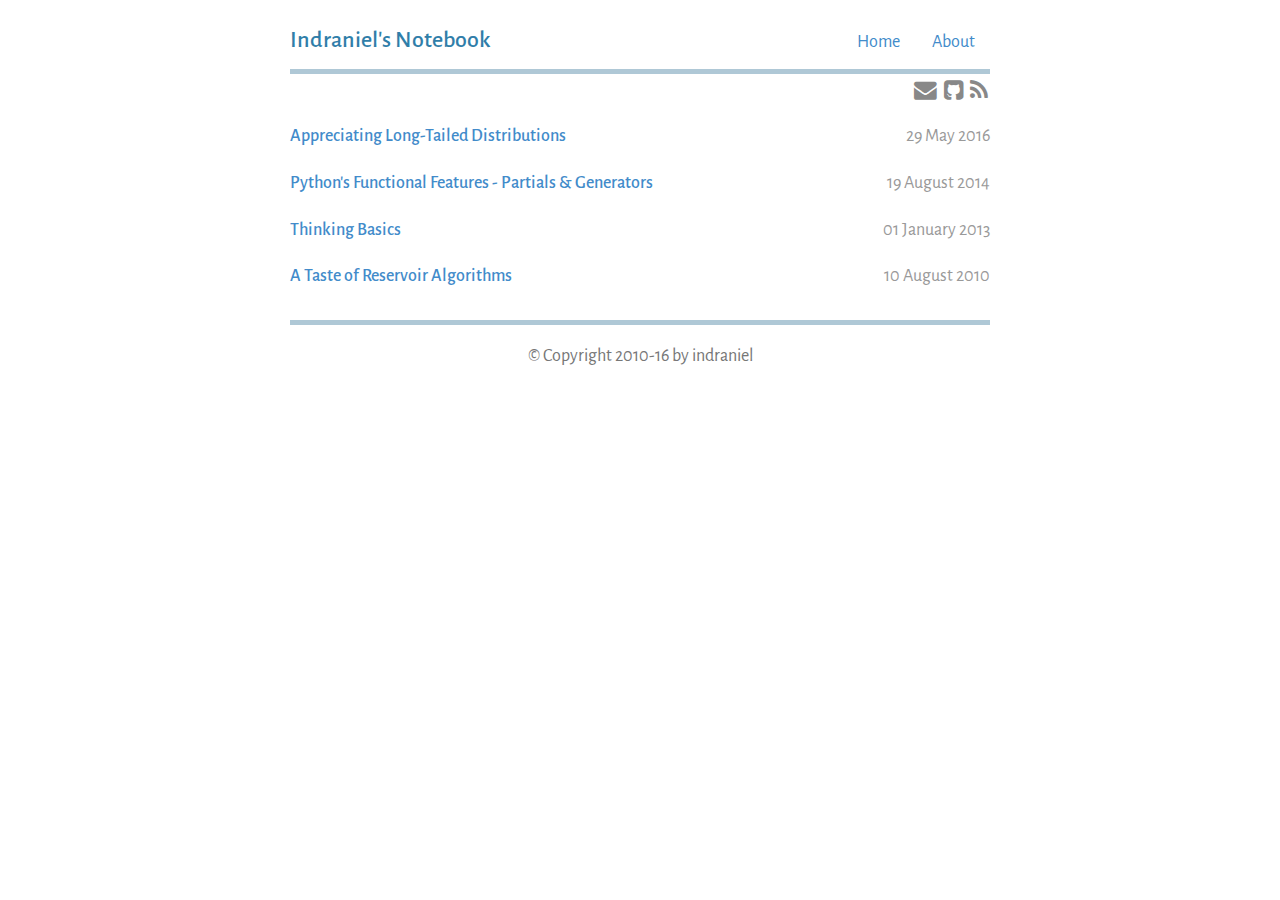
<file: index.html>
<!DOCTYPE html>
<html lang="en">
  <head>
    <meta charset="utf-8">
    <meta name="viewport" content="width=device-width, initial-scale=1.0">
    <meta name="description" content="">
    <meta name="author" content="">
    
    <title>Indraniel&#39;s Notebook</title>

    <!-- Loading Bootstrap -->
    <link href="/static/css/bootstrap.css" rel="stylesheet">

    <!-- Custom CSS -->
    <link href="/static/css/jumbotron-narrow.css" rel="stylesheet">
    <link href="/static/font-awesome/css/font-awesome.min.css" rel="stylesheet">
    
    
    <link href="/static/css/custom.css" rel="stylesheet">

    <!-- RSS Feed -->
    <link href="/all.rss.xml" title="indraniel's notebook" type="application/atom+xml" rel="alternate">
  </head>

  <body>
    <div class="container">
        <div class="header">
            <ul class="nav nav-pills pull-right">
                <li><a href="/">Home</a></li>
                <li><a href="/pages/about/">About</a></li>
            </ul>
            <h3 class="text-muted" id="blogtitle">Indraniel&#39;s Notebook</h3>
        </div>
        <div class="social pull-right">
              <ul>
                 <script language="JavaScript">
                    u = 'indraniel';
                    s = 'gmail.com';
                    document.write('<a href=\"mailto:' + u + '@' + s + '\" target=\"_blank\">');
                 </script>
                 <li><i class="icon-envelope icon-large"></i></a></li>
                 <li><a href="https://github.com/indraniel"><i class="icon-github-sign icon-large"></i></a></li>
                 <li><a href="/all.rss.xml" title="indraniel's notebook" type="application/atom+xml"><i class="icon-rss icon-large"></i></a></li>
              </ul>
        </div>
        

<div class="index-table post-index">
  <table class="table">
      <tbody>
          
          <tr>
              <td align="left"><h4><a href="/appreciating-long-tailed-distributions/">Appreciating Long-Tailed Distributions</a></h4></td>
              <td class="info" align="right">29 May 2016</td>
          </tr>
          
          <tr>
              <td align="left"><h4><a href="/python-partials-and-generators/">Python&#39;s Functional Features - Partials &amp; Generators</a></h4></td>
              <td class="info" align="right">19 August 2014</td>
          </tr>
          
          <tr>
              <td align="left"><h4><a href="/thinking-basics/">Thinking Basics</a></h4></td>
              <td class="info" align="right">01 January 2013</td>
          </tr>
          
          <tr>
              <td align="left"><h4><a href="/a-taste-of-reservoir-algorithms/">A Taste of Reservoir Algorithms</a></h4></td>
              <td class="info" align="right">10 August 2010</td>
          </tr>
          
      </tbody>
  </table>
</div>

        <div class="footer">
          <p class="text-center">&copy; Copyright 2010-16 by indraniel</p>
        </div>
    </div>

    <!-- jQuery (necessary for Bootstrap's JavaScript plugins) -->
    <script src="/static/js/jquery.js"></script>
    <!-- Include all compiled plugins (below), or include individual files as needed -->
    <script src="/static/js/bootstrap.js"></script>

    
    

  </body>
</html>
</file>
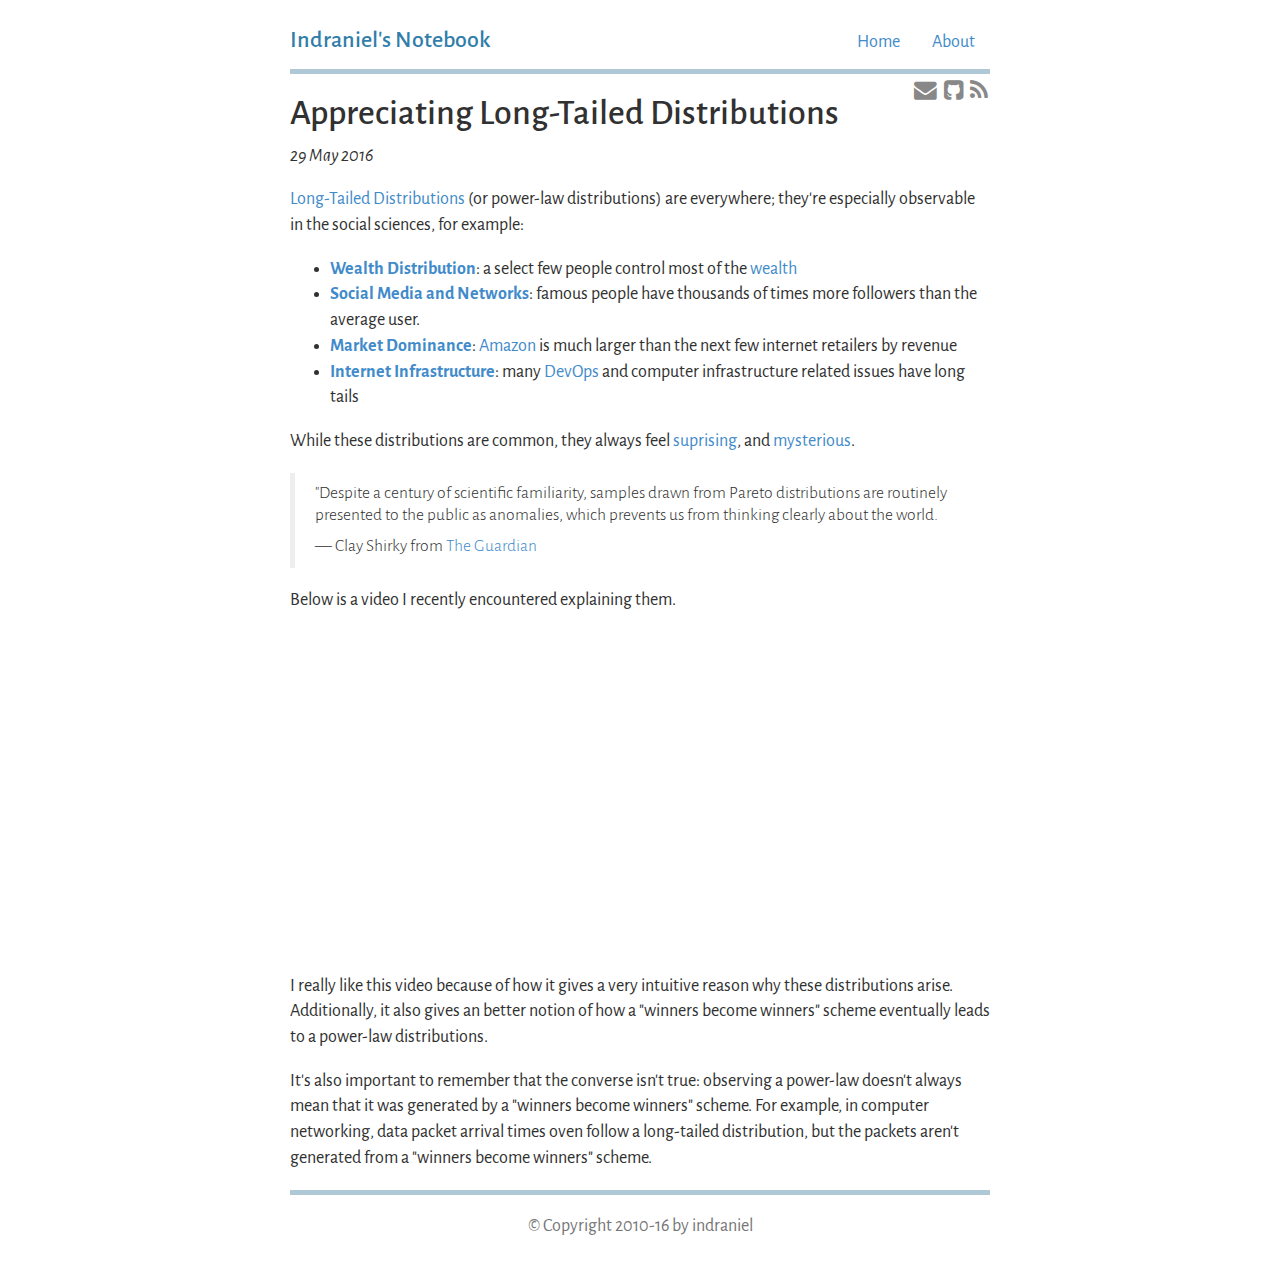
<file: appreciating-long-tailed-distributions/index.html>
<!DOCTYPE html>
<html lang="en">
  <head>
    <meta charset="utf-8">
    <meta name="viewport" content="width=device-width, initial-scale=1.0">
    <meta name="description" content="">
    <meta name="author" content="">
    
    <title>Indraniel&#39;s Notebook</title>

    <!-- Loading Bootstrap -->
    <link href="/static/css/bootstrap.css" rel="stylesheet">

    <!-- Custom CSS -->
    <link href="/static/css/jumbotron-narrow.css" rel="stylesheet">
    <link href="/static/font-awesome/css/font-awesome.min.css" rel="stylesheet">
    
    

    <link href="/static/css/custom.css" rel="stylesheet">

    <!-- RSS Feed -->
    <link href="/all.rss.xml" title="indraniel's notebook" type="application/atom+xml" rel="alternate">
  </head>

  <body>
    <div class="container">
        <div class="header">
            <ul class="nav nav-pills pull-right">
                <li><a href="/">Home</a></li>
                <li><a href="/pages/about/">About</a></li>
            </ul>
            <h3 class="text-muted" id="blogtitle">Indraniel&#39;s Notebook</h3>
        </div>
        <div class="social pull-right">
              <ul>
                 <script language="JavaScript">
                    u = 'indraniel';
                    s = 'gmail.com';
                    document.write('<a href=\"mailto:' + u + '@' + s + '\" target=\"_blank\">');
                 </script>
                 <li><i class="icon-envelope icon-large"></i></a></li>
                 <li><a href="https://github.com/indraniel"><i class="icon-github-sign icon-large"></i></a></li>
                 <li><a href="/all.rss.xml" title="indraniel's notebook" type="application/atom+xml"><i class="icon-rss icon-large"></i></a></li>
              </ul>
        </div>
        
<h1 id="title-spacer">Appreciating Long-Tailed Distributions</h1>

<p><i>29 May 2016</i></p>

<p></p>
<div class="post">
<p><a href="https://en.wikipedia.org/wiki/Heavy-tailed_distribution">Long-Tailed Distributions</a> (or power-law distributions) are everywhere; they're especially observable in the social sciences, for example: </p>
<ul>
<li><strong><a href="http://www.theguardian.com/commentisfree/2011/nov/11/occupy-movement-wealth-power-law-distribution">Wealth Distribution</a></strong>: a select few people control most of the <a href="http://krugman.blogs.nytimes.com/2014/04/25/piketty-and-pareto/">wealth</a></li>
<li><strong><a href="https://twitter.com/potus?lang=en">Social Media and Networks</a></strong>:  famous people have thousands of times more followers than the average user.</li>
<li><strong><a href="https://www.theguardian.com/technology/2015/dec/12/ratio-technology-mozilla-firefox-os-90-9-1">Market Dominance</a></strong>:  <a href="http://www.amazon.com">Amazon</a> is much larger than the next few internet retailers by revenue</li>
<li><strong><a href="https://blog.optimizely.com/2013/12/11/why-cdn-balancing/">Internet Infrastructure</a></strong>:  many <a href="https://theagileadmin.com/what-is-devops/">DevOps</a> and computer infrastructure related issues have long tails</li>
</ul>
<p>While these distributions are common, they always feel <a href="http://users.cms.caltech.edu/~adamw/papers/2013-SIGMETRICS-heavytails.pdf">suprising</a>, and <a href="http://web.stanford.edu/~ashishg/msande235/spr08_09/Lecture07.pdf">mysterious</a>.  </p>
<blockquote>
<p>"Despite a century of scientific familiarity, samples drawn from Pareto distributions are routinely presented to the public as anomalies, which prevents us from thinking clearly about the world.</p>
<p>&mdash; Clay Shirky from <cite><a href="http://gu.com/p/2mdgz/stw">The Guardian</a></cite></p>
</blockquote>
<p>Below is a video I recently encountered explaining them.</p>
<p><span class='embed-youtube' style='text-align:center; display: block;'>
<iframe width="560"
        height="315"
        src="https://www.youtube.com/embed/F-I-BVqMiNI"
        frameborder="0"
        allowfullscreen>
</iframe>
</span></p>
<p>I really like this video because of how it gives a very intuitive reason why these distributions arise.  Additionally, it also gives an better notion of how a "winners become winners" scheme eventually leads to a power-law distributions.</p>
<p>It's also important to remember that the converse isn't true:  observing a power-law doesn't always mean that it was generated by a "winners become winners" scheme.  For example, in computer networking, data packet arrival times oven follow a long-tailed distribution, but the packets aren't generated from a "winners become winners" scheme.</p>
</div>

        <div class="footer">
          <p class="text-center">&copy; Copyright 2010-16 by indraniel</p>
        </div>
    </div>

    <!-- jQuery (necessary for Bootstrap's JavaScript plugins) -->
    <script src="/static/js/jquery.js"></script>
    <!-- Include all compiled plugins (below), or include individual files as needed -->
    <script src="/static/js/bootstrap.js"></script>

    
    


  </body>
</html>
</file>
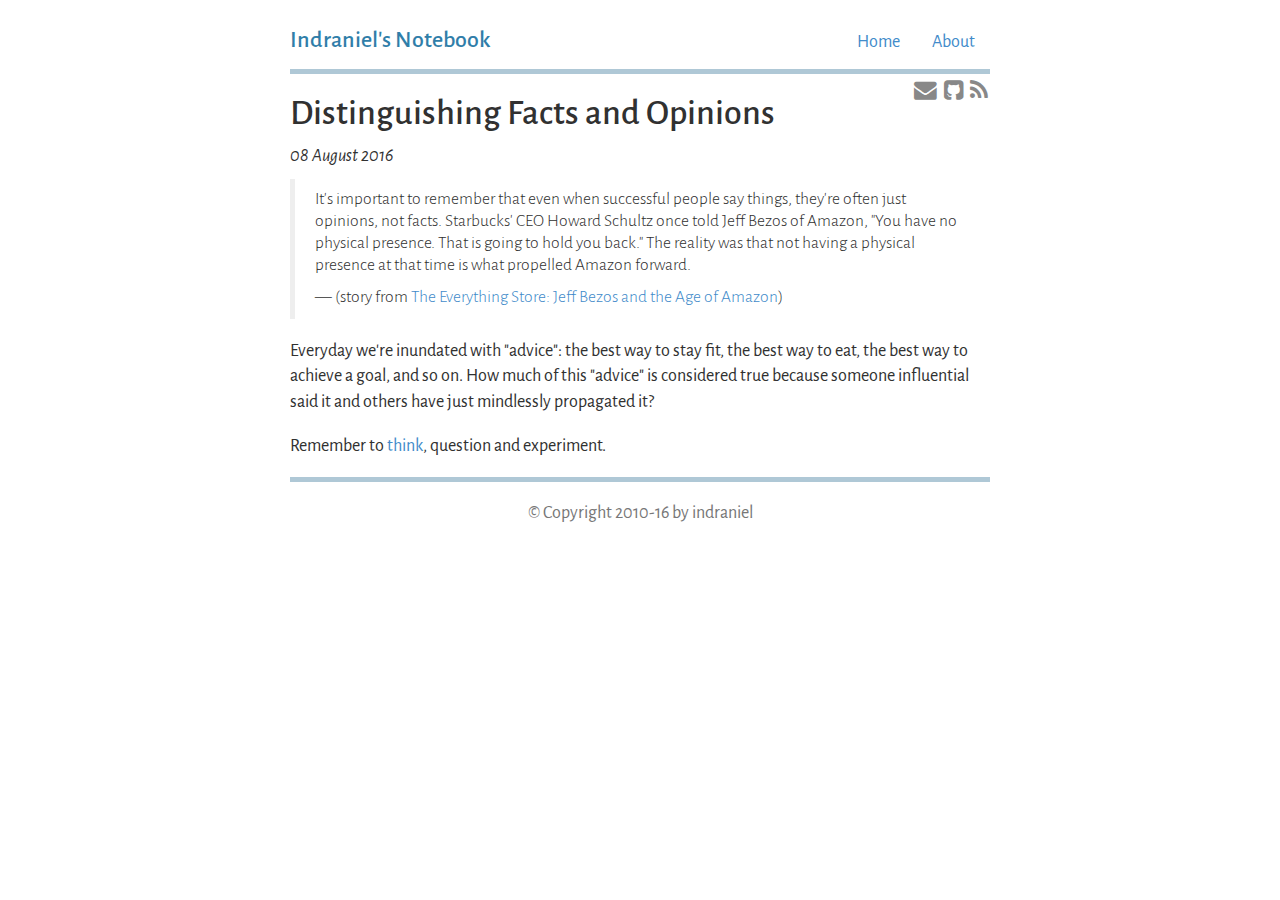
<file: distinguishing-facts-from-opinions/index.html>
<!DOCTYPE html>
<html lang="en">
  <head>
    <meta charset="utf-8">
    <meta name="viewport" content="width=device-width, initial-scale=1.0">
    <meta name="description" content="">
    <meta name="author" content="">
    
    <title>Indraniel&#39;s Notebook</title>

    <!-- Loading Bootstrap -->
    <link href="/static/css/bootstrap.css" rel="stylesheet">

    <!-- Custom CSS -->
    <link href="/static/css/jumbotron-narrow.css" rel="stylesheet">
    <link href="/static/font-awesome/css/font-awesome.min.css" rel="stylesheet">
    
    

    <link href="/static/css/custom.css" rel="stylesheet">

    <!-- RSS Feed -->
    <link href="/all.rss.xml" title="indraniel's notebook" type="application/atom+xml" rel="alternate">
  </head>

  <body>
    <div class="container">
        <div class="header">
            <ul class="nav nav-pills pull-right">
                <li><a href="/">Home</a></li>
                <li><a href="/pages/about/">About</a></li>
            </ul>
            <h3 class="text-muted" id="blogtitle">Indraniel&#39;s Notebook</h3>
        </div>
        <div class="social pull-right">
              <ul>
                 <script language="JavaScript">
                    u = 'indraniel';
                    s = 'gmail.com';
                    document.write('<a href=\"mailto:' + u + '@' + s + '\" target=\"_blank\">');
                 </script>
                 <li><i class="icon-envelope icon-large"></i></a></li>
                 <li><a href="https://github.com/indraniel"><i class="icon-github-sign icon-large"></i></a></li>
                 <li><a href="/all.rss.xml" title="indraniel's notebook" type="application/atom+xml"><i class="icon-rss icon-large"></i></a></li>
              </ul>
        </div>
        
<h1 id="title-spacer">Distinguishing Facts and Opinions</h1>

<p><i>08 August 2016</i></p>

<p></p>
<div class="post">
<blockquote>
<p>It's important to remember that even when successful people say things, they're often just opinions, not facts.  Starbucks' CEO Howard Schultz once told Jeff Bezos of Amazon, "You have no physical presence.  That is going to hold you back."  The reality was that not having a physical presence at that time is what propelled Amazon forward.</p>
<p>&mdash; <cite>(story from <a href="http://amzn.to/29c6xA4">The Everything Store:  Jeff Bezos and the Age of Amazon</a>)</cite></p>
</blockquote>
<p>Everyday we're inundated with "advice": the best way to stay fit, the best way to eat, the best way to achieve a goal, and so on.  How much of this "advice" is considered true because someone influential said it and others have just mindlessly propagated it?</p>
<p>Remember to <a href="https://indraniel.github.io/thinking-basics/">think</a>, question and experiment.</p>
</div>

        <div class="footer">
          <p class="text-center">&copy; Copyright 2010-16 by indraniel</p>
        </div>
    </div>

    <!-- jQuery (necessary for Bootstrap's JavaScript plugins) -->
    <script src="/static/js/jquery.js"></script>
    <!-- Include all compiled plugins (below), or include individual files as needed -->
    <script src="/static/js/bootstrap.js"></script>

    
    


  </body>
</html>
</file>
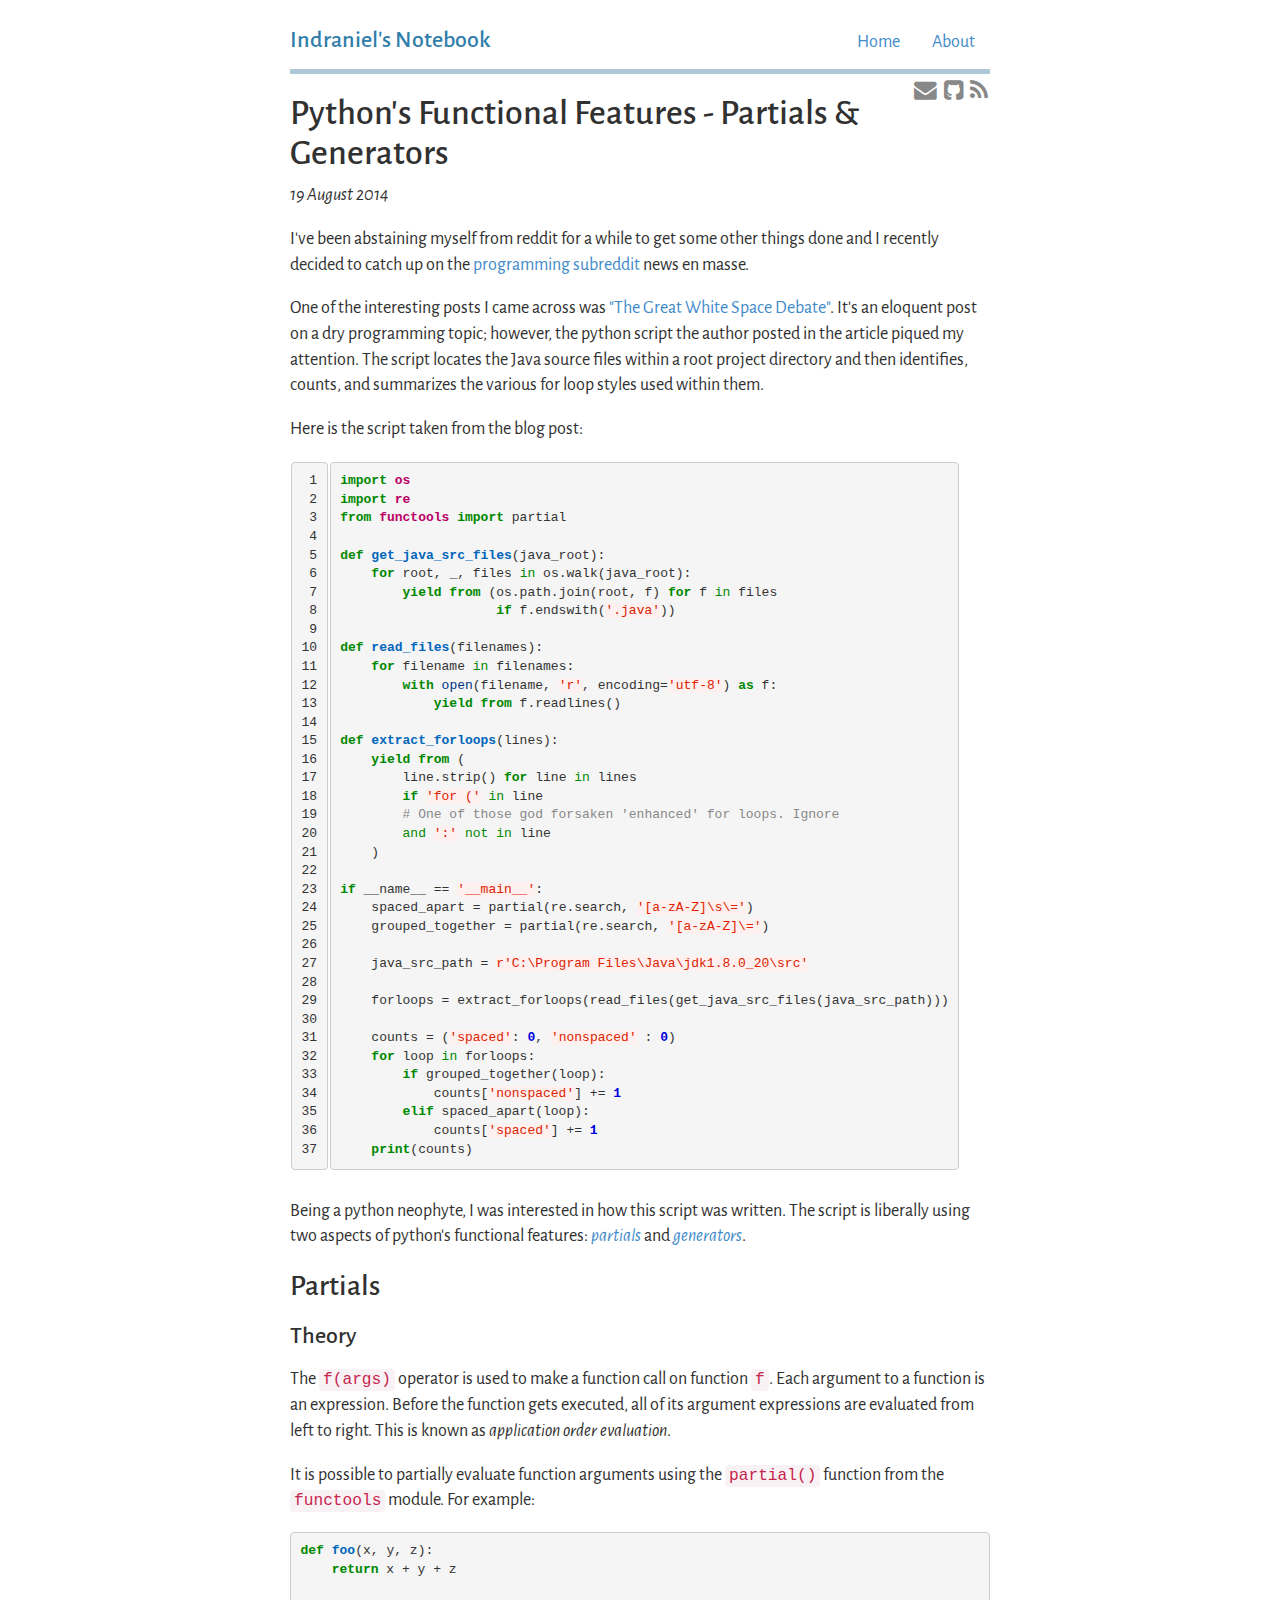
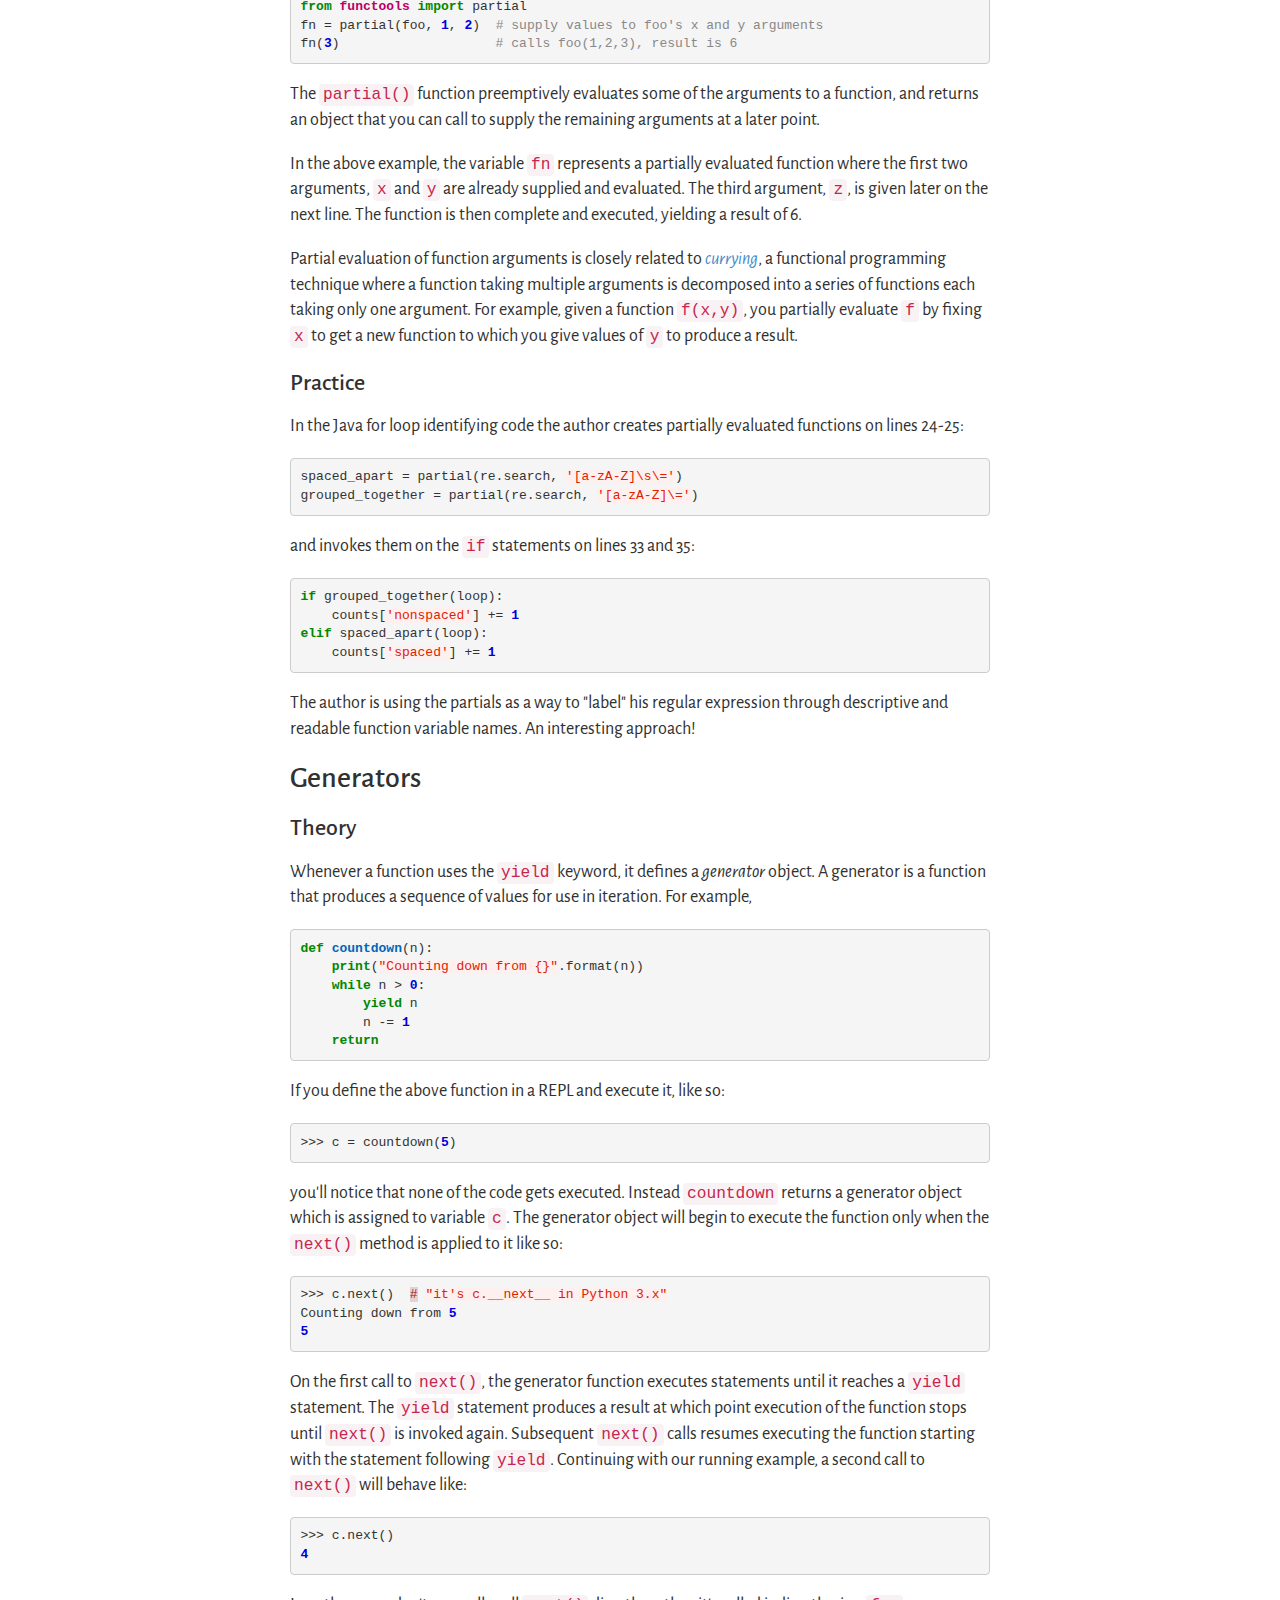
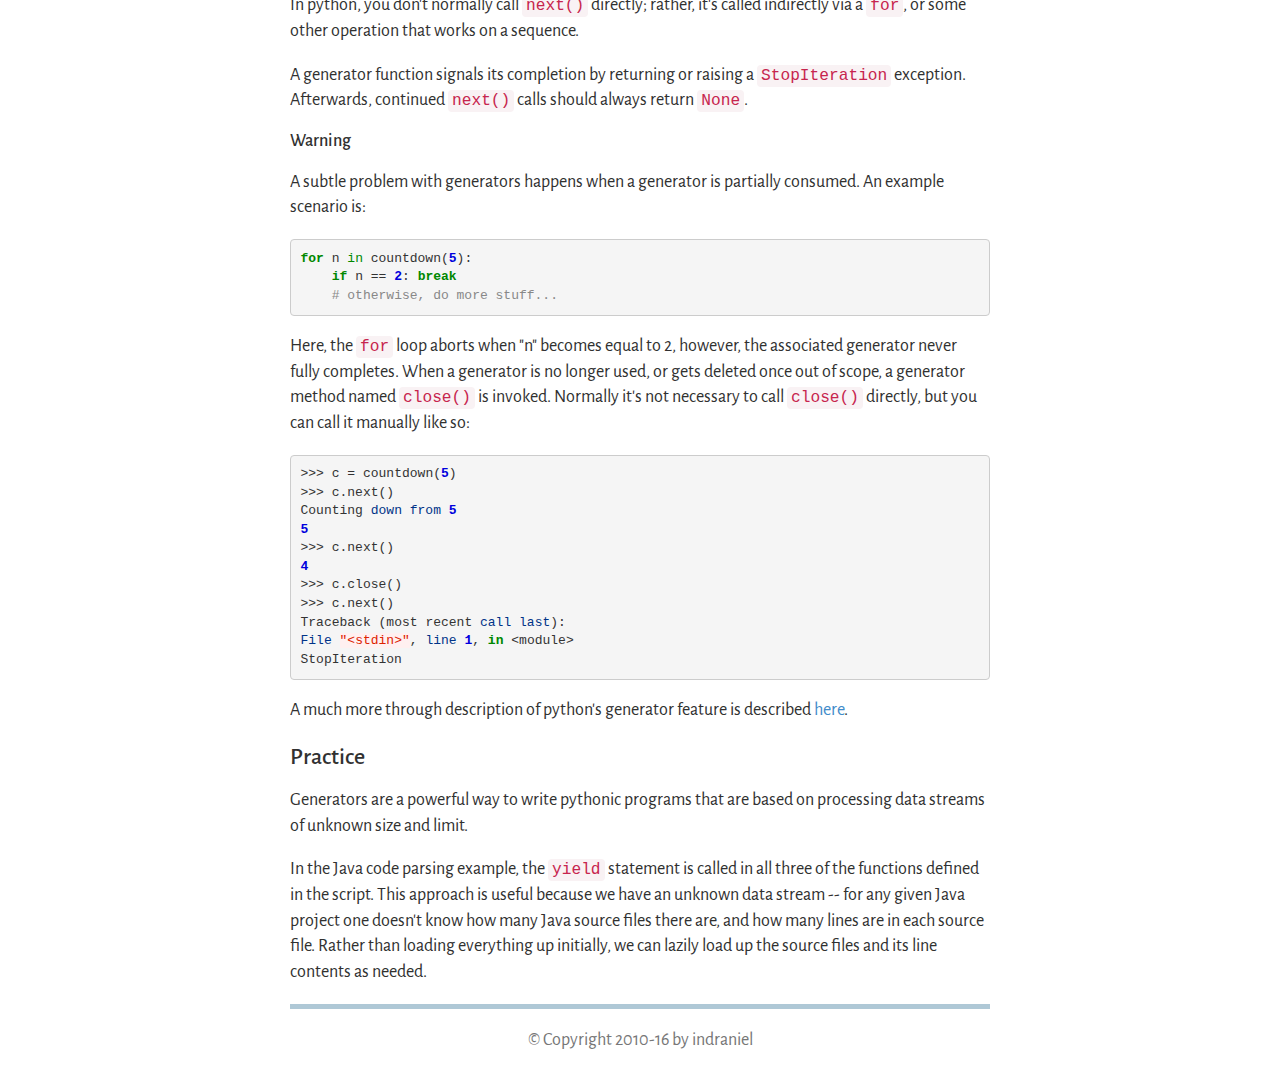
<file: python-partials-and-generators/index.html>
<!DOCTYPE html>
<html lang="en">
  <head>
    <meta charset="utf-8">
    <meta name="viewport" content="width=device-width, initial-scale=1.0">
    <meta name="description" content="">
    <meta name="author" content="">
    
    <title>Indraniel&#39;s Notebook</title>

    <!-- Loading Bootstrap -->
    <link href="/static/css/bootstrap.css" rel="stylesheet">

    <!-- Custom CSS -->
    <link href="/static/css/jumbotron-narrow.css" rel="stylesheet">
    <link href="/static/font-awesome/css/font-awesome.min.css" rel="stylesheet">
    
    
    <link href="/static/css/pygments.css" rel="stylesheet">
    

    <link href="/static/css/custom.css" rel="stylesheet">

    <!-- RSS Feed -->
    <link href="/all.rss.xml" title="indraniel's notebook" type="application/atom+xml" rel="alternate">
  </head>

  <body>
    <div class="container">
        <div class="header">
            <ul class="nav nav-pills pull-right">
                <li><a href="/">Home</a></li>
                <li><a href="/pages/about/">About</a></li>
            </ul>
            <h3 class="text-muted" id="blogtitle">Indraniel&#39;s Notebook</h3>
        </div>
        <div class="social pull-right">
              <ul>
                 <script language="JavaScript">
                    u = 'indraniel';
                    s = 'gmail.com';
                    document.write('<a href=\"mailto:' + u + '@' + s + '\" target=\"_blank\">');
                 </script>
                 <li><i class="icon-envelope icon-large"></i></a></li>
                 <li><a href="https://github.com/indraniel"><i class="icon-github-sign icon-large"></i></a></li>
                 <li><a href="/all.rss.xml" title="indraniel's notebook" type="application/atom+xml"><i class="icon-rss icon-large"></i></a></li>
              </ul>
        </div>
        
<h1 id="title-spacer">Python&#39;s Functional Features - Partials &amp; Generators</h1>

<p><i>19 August 2014</i></p>

<p></p>
<div class="post">
<p>I've been abstaining myself from reddit for a while to get some other things
done and I recently decided to catch up on the <a href="http://www.reddit.com/r/programming">programming subreddit</a> news
en masse.</p>
<p>One of the interesting posts I came across was <a href="https://medium.com/@thechriskiehl/the-great-white-space-debate-3633cba8b5c1">"The Great White Space
Debate"</a>. It's an eloquent post on a dry programming topic; however, the
python script the author posted in the article piqued my attention. The script
locates the Java source files within a root project directory and then
identifies, counts, and summarizes the various for loop styles used within
them.  </p>
<p>Here is the script taken from the blog post:</p>
<table class="codehilitetable"><tr><td class="linenos"><div class="linenodiv"><pre> 1
 2
 3
 4
 5
 6
 7
 8
 9
10
11
12
13
14
15
16
17
18
19
20
21
22
23
24
25
26
27
28
29
30
31
32
33
34
35
36
37</pre></div></td><td class="code"><div class="codehilite"><pre><span class="kn">import</span> <span class="nn">os</span>
<span class="kn">import</span> <span class="nn">re</span>
<span class="kn">from</span> <span class="nn">functools</span> <span class="kn">import</span> <span class="n">partial</span>

<span class="k">def</span> <span class="nf">get_java_src_files</span><span class="p">(</span><span class="n">java_root</span><span class="p">):</span>
    <span class="k">for</span> <span class="n">root</span><span class="p">,</span> <span class="n">_</span><span class="p">,</span> <span class="n">files</span> <span class="ow">in</span> <span class="n">os</span><span class="o">.</span><span class="n">walk</span><span class="p">(</span><span class="n">java_root</span><span class="p">):</span>
        <span class="k">yield from</span> <span class="p">(</span><span class="n">os</span><span class="o">.</span><span class="n">path</span><span class="o">.</span><span class="n">join</span><span class="p">(</span><span class="n">root</span><span class="p">,</span> <span class="n">f</span><span class="p">)</span> <span class="k">for</span> <span class="n">f</span> <span class="ow">in</span> <span class="n">files</span>
                    <span class="k">if</span> <span class="n">f</span><span class="o">.</span><span class="n">endswith</span><span class="p">(</span><span class="s">&#39;.java&#39;</span><span class="p">))</span>

<span class="k">def</span> <span class="nf">read_files</span><span class="p">(</span><span class="n">filenames</span><span class="p">):</span>
    <span class="k">for</span> <span class="n">filename</span> <span class="ow">in</span> <span class="n">filenames</span><span class="p">:</span>
        <span class="k">with</span> <span class="nb">open</span><span class="p">(</span><span class="n">filename</span><span class="p">,</span> <span class="s">&#39;r&#39;</span><span class="p">,</span> <span class="n">encoding</span><span class="o">=</span><span class="s">&#39;utf-8&#39;</span><span class="p">)</span> <span class="k">as</span> <span class="n">f</span><span class="p">:</span>
            <span class="k">yield from</span> <span class="n">f</span><span class="o">.</span><span class="n">readlines</span><span class="p">()</span>

<span class="k">def</span> <span class="nf">extract_forloops</span><span class="p">(</span><span class="n">lines</span><span class="p">):</span>
    <span class="k">yield from</span> <span class="p">(</span>
        <span class="n">line</span><span class="o">.</span><span class="n">strip</span><span class="p">()</span> <span class="k">for</span> <span class="n">line</span> <span class="ow">in</span> <span class="n">lines</span>
        <span class="k">if</span> <span class="s">&#39;for (&#39;</span> <span class="ow">in</span> <span class="n">line</span>
        <span class="c"># One of those god forsaken &#39;enhanced&#39; for loops. Ignore</span>
        <span class="ow">and</span> <span class="s">&#39;:&#39;</span> <span class="ow">not</span> <span class="ow">in</span> <span class="n">line</span>
    <span class="p">)</span>

<span class="k">if</span> <span class="n">__name__</span> <span class="o">==</span> <span class="s">&#39;__main__&#39;</span><span class="p">:</span>
    <span class="n">spaced_apart</span> <span class="o">=</span> <span class="n">partial</span><span class="p">(</span><span class="n">re</span><span class="o">.</span><span class="n">search</span><span class="p">,</span> <span class="s">&#39;[a-zA-Z]\s\=&#39;</span><span class="p">)</span>
    <span class="n">grouped_together</span> <span class="o">=</span> <span class="n">partial</span><span class="p">(</span><span class="n">re</span><span class="o">.</span><span class="n">search</span><span class="p">,</span> <span class="s">&#39;[a-zA-Z]\=&#39;</span><span class="p">)</span>

    <span class="n">java_src_path</span> <span class="o">=</span> <span class="s">r&#39;C:\Program Files\Java\jdk1.8.0_20\src&#39;</span>

    <span class="n">forloops</span> <span class="o">=</span> <span class="n">extract_forloops</span><span class="p">(</span><span class="n">read_files</span><span class="p">(</span><span class="n">get_java_src_files</span><span class="p">(</span><span class="n">java_src_path</span><span class="p">)))</span>

    <span class="n">counts</span> <span class="o">=</span> <span class="p">(</span><span class="s">&#39;spaced&#39;</span><span class="p">:</span> <span class="mi">0</span><span class="p">,</span> <span class="s">&#39;nonspaced&#39;</span> <span class="p">:</span> <span class="mi">0</span><span class="p">)</span>
    <span class="k">for</span> <span class="n">loop</span> <span class="ow">in</span> <span class="n">forloops</span><span class="p">:</span>
        <span class="k">if</span> <span class="n">grouped_together</span><span class="p">(</span><span class="n">loop</span><span class="p">):</span>
            <span class="n">counts</span><span class="p">[</span><span class="s">&#39;nonspaced&#39;</span><span class="p">]</span> <span class="o">+=</span> <span class="mi">1</span>
        <span class="k">elif</span> <span class="n">spaced_apart</span><span class="p">(</span><span class="n">loop</span><span class="p">):</span>
            <span class="n">counts</span><span class="p">[</span><span class="s">&#39;spaced&#39;</span><span class="p">]</span> <span class="o">+=</span> <span class="mi">1</span>
    <span class="k">print</span><span class="p">(</span><span class="n">counts</span><span class="p">)</span>
</pre></div>
</td></tr></table>

<p>Being a python neophyte, I was interested in how this script was written.  The
script is liberally using two aspects of python's functional features:
 <em><a href="https://docs.python.org/2/library/functools.html#functools.partial">partials</a></em> and <em><a href="https://docs.python.org/2/howto/functional.html#generators">generators</a></em>.</p>
<h2>Partials</h2>
<h3>Theory</h3>
<p>The <code>f(args)</code> operator is used to make a function call on function <code>f</code>.
Each argument to a function is an expression.  Before the function gets
executed, all of its argument expressions are evaluated from left to
right.  This is known as <em>application order evaluation</em>.</p>
<p>It is possible to partially evaluate function arguments using the
<code>partial()</code> function from the <code>functools</code> module.  For example:</p>
<div class="codehilite"><pre><span class="k">def</span> <span class="nf">foo</span><span class="p">(</span><span class="n">x</span><span class="p">,</span> <span class="n">y</span><span class="p">,</span> <span class="n">z</span><span class="p">):</span>
    <span class="k">return</span> <span class="n">x</span> <span class="o">+</span> <span class="n">y</span> <span class="o">+</span> <span class="n">z</span>

<span class="kn">from</span> <span class="nn">functools</span> <span class="kn">import</span> <span class="n">partial</span>
<span class="n">fn</span> <span class="o">=</span> <span class="n">partial</span><span class="p">(</span><span class="n">foo</span><span class="p">,</span> <span class="mi">1</span><span class="p">,</span> <span class="mi">2</span><span class="p">)</span>  <span class="c"># supply values to foo&#39;s x and y arguments </span>
<span class="n">fn</span><span class="p">(</span><span class="mi">3</span><span class="p">)</span>                    <span class="c"># calls foo(1,2,3), result is 6</span>
</pre></div>


<p>The <code>partial()</code> function preemptively evaluates some of the arguments to
a function, and returns an object that you can call to supply the
remaining arguments at a later point. </p>
<p>In the above example, the variable <code>fn</code> represents a partially evaluated
function where the first two arguments, <code>x</code> and <code>y</code> are already supplied and
evaluated.  The third argument, <code>z</code>, is given later on the next line. The
function is then complete and executed, yielding a result of 6.</p>
<p>Partial evaluation of function arguments is closely related to
<em><a href="http://en.wikipedia.org/wiki/Currying">currying</a></em>, a functional programming technique where a function
taking multiple arguments is decomposed into a series of functions each
taking only one argument. For example, given a function <code>f(x,y)</code>, you
partially evaluate <code>f</code> by fixing <code>x</code> to get a new function to which you
give values of <code>y</code> to produce a result.  </p>
<h3>Practice</h3>
<p>In the Java for loop identifying code the author creates partially evaluated functions on lines 24-25:</p>
<div class="codehilite"><pre><span class="n">spaced_apart</span> <span class="o">=</span> <span class="n">partial</span><span class="p">(</span><span class="n">re</span><span class="o">.</span><span class="n">search</span><span class="p">,</span> <span class="s">&#39;[a-zA-Z]\s\=&#39;</span><span class="p">)</span>
<span class="n">grouped_together</span> <span class="o">=</span> <span class="n">partial</span><span class="p">(</span><span class="n">re</span><span class="o">.</span><span class="n">search</span><span class="p">,</span> <span class="s">&#39;[a-zA-Z]\=&#39;</span><span class="p">)</span>
</pre></div>


<p>and invokes them on the <code>if</code> statements on lines 33 and 35:</p>
<div class="codehilite"><pre><span class="k">if</span> <span class="n">grouped_together</span><span class="p">(</span><span class="n">loop</span><span class="p">):</span>
    <span class="n">counts</span><span class="p">[</span><span class="s">&#39;nonspaced&#39;</span><span class="p">]</span> <span class="o">+=</span> <span class="mi">1</span>
<span class="k">elif</span> <span class="n">spaced_apart</span><span class="p">(</span><span class="n">loop</span><span class="p">):</span>
    <span class="n">counts</span><span class="p">[</span><span class="s">&#39;spaced&#39;</span><span class="p">]</span> <span class="o">+=</span> <span class="mi">1</span>
</pre></div>


<p>The author is using the partials as a way to "label" his regular expression through descriptive and readable function variable names.  An interesting approach!</p>
<h2>Generators</h2>
<h3>Theory</h3>
<p>Whenever a function uses the <code>yield</code> keyword, it defines a <em>generator</em> object.  A generator is a function that produces a sequence of values for use in iteration.  For example,</p>
<div class="codehilite"><pre><span class="k">def</span> <span class="nf">countdown</span><span class="p">(</span><span class="n">n</span><span class="p">):</span>
    <span class="k">print</span><span class="p">(</span><span class="s">&quot;Counting down from {}&quot;</span><span class="o">.</span><span class="n">format</span><span class="p">(</span><span class="n">n</span><span class="p">))</span>
    <span class="k">while</span> <span class="n">n</span> <span class="o">&gt;</span> <span class="mi">0</span><span class="p">:</span>
        <span class="k">yield</span> <span class="n">n</span>
        <span class="n">n</span> <span class="o">-=</span> <span class="mi">1</span>
    <span class="k">return</span>
</pre></div>


<p>If you define the above function in a REPL and execute it, like so:</p>
<div class="codehilite"><pre><span class="o">&gt;&gt;&gt;</span> <span class="n">c</span> <span class="o">=</span> <span class="n">countdown</span><span class="p">(</span><span class="mi">5</span><span class="p">)</span>
</pre></div>


<p>you'll notice that none of the code gets executed.  Instead <code>countdown</code> returns a generator object which is assigned to variable <code>c</code>.  The generator object will begin to execute the function only when the <code>next()</code> method is applied to it like so:</p>
<div class="codehilite"><pre><span class="o">&gt;&gt;&gt;</span> <span class="n">c</span><span class="p">.</span><span class="n">next</span><span class="p">()</span>  <span class="err">#</span> <span class="s">&quot;it&#39;s c.__next__ in Python 3.x&quot;</span>
<span class="n">Counting</span> <span class="n">down</span> <span class="n">from</span> <span class="mi">5</span>
<span class="mi">5</span>
</pre></div>


<p>On the first call to <code>next()</code>, the generator function executes statements until it reaches a <code>yield</code> statement.  The <code>yield</code> statement produces a result at which point execution of the function stops until <code>next()</code> is invoked again.  Subsequent <code>next()</code> calls resumes executing the function starting with the statement following <code>yield</code>. Continuing with our running example, a second call to <code>next()</code> will behave like:</p>
<div class="codehilite"><pre><span class="o">&gt;&gt;&gt;</span> <span class="n">c</span><span class="p">.</span><span class="n">next</span><span class="p">()</span>
<span class="mi">4</span>
</pre></div>


<p>In python, you don't normally call <code>next()</code> directly; rather, it's called indirectly via a <code>for</code>, or some other operation that works on a sequence.</p>
<p>A generator function signals its completion by returning or raising a <code>StopIteration</code> exception.  Afterwards, continued <code>next()</code> calls should always return <code>None</code>.</p>
<h4>Warning</h4>
<p>A subtle problem with generators happens when a generator is partially consumed.  An example scenario is:</p>
<div class="codehilite"><pre><span class="k">for</span> <span class="n">n</span> <span class="ow">in</span> <span class="n">countdown</span><span class="p">(</span><span class="mi">5</span><span class="p">):</span>
    <span class="k">if</span> <span class="n">n</span> <span class="o">==</span> <span class="mi">2</span><span class="p">:</span> <span class="k">break</span>
    <span class="c"># otherwise, do more stuff...</span>
</pre></div>


<p>Here, the <code>for</code> loop aborts when "n" becomes equal to 2, however, the associated generator never fully completes.  When a generator is no longer used, or gets deleted once out of scope, a generator method named <code>close()</code> is invoked.  Normally it's not necessary to call <code>close()</code> directly, but you can call it manually like so:</p>
<div class="codehilite"><pre><span class="o">&gt;&gt;&gt;</span> <span class="n">c</span> <span class="o">=</span> <span class="nx">countdown</span><span class="p">(</span><span class="mi">5</span><span class="p">)</span>
<span class="o">&gt;&gt;&gt;</span> <span class="nx">c.next</span><span class="p">()</span>
<span class="nx">Counting</span> <span class="nb">down</span> <span class="nb">from</span> <span class="mi">5</span>
<span class="mi">5</span>
<span class="o">&gt;&gt;&gt;</span> <span class="nx">c.next</span><span class="p">()</span>
<span class="mi">4</span>
<span class="o">&gt;&gt;&gt;</span> <span class="nx">c.close</span><span class="p">()</span>
<span class="o">&gt;&gt;&gt;</span> <span class="nx">c.next</span><span class="p">()</span>
<span class="nx">Traceback</span> <span class="p">(</span><span class="nx">most</span> <span class="nx">recent</span> <span class="nb">call</span> <span class="nb">last</span><span class="p">):</span>
<span class="nb">File</span> <span class="s2">&quot;&lt;stdin&gt;&quot;</span><span class="p">,</span> <span class="nb">line</span> <span class="mi">1</span><span class="p">,</span> <span class="k">in</span> <span class="o">&lt;</span><span class="nx">module</span><span class="o">&gt;</span>
<span class="nx">StopIteration</span>
</pre></div>


<p>A much more through description of python's generator feature is described <a href="https://www.jeffknupp.com/blog/2013/04/07/improve-your-python-yield-and-generators-explained/">here</a>.</p>
<h3>Practice</h3>
<p>Generators are a powerful way to write pythonic programs that are based on processing data streams of unknown size and limit.</p>
<p>In the Java code parsing example, the <code>yield</code> statement is called in all three of the functions defined in the script.  This approach is useful because we have an unknown data stream --  for any given Java project one doesn't know how many Java source files there are, and how many lines are in each source file.  Rather than loading everything up initially, we can lazily load up the source files and its line contents as needed.</p>
</div>

        <div class="footer">
          <p class="text-center">&copy; Copyright 2010-16 by indraniel</p>
        </div>
    </div>

    <!-- jQuery (necessary for Bootstrap's JavaScript plugins) -->
    <script src="/static/js/jquery.js"></script>
    <!-- Include all compiled plugins (below), or include individual files as needed -->
    <script src="/static/js/bootstrap.js"></script>

    
    
    <!-- Mathematics Typesetting -->
    <script src="http://cdn.mathjax.org/mathjax/latest/MathJax.js" type= "text/javascript">
           MathJax.Hub.Config({
           HTML: ["input/TeX","output/HTML-CSS"],
           TeX: { extensions: ["AMSmath.js","AMSsymbols.js"], equationNumbers: { autoNumber: "AMS" } },
           extensions: ["tex2jax.js"],
           jax: ["input/TeX","output/HTML-CSS"],
           tex2jax: {
               inlineMath: [ ['$','$'] ],
               displayMath: [ ['$$','$$'] ],
               processEscapes: true },
           "HTML-CSS": {
               styles: { ".MathJax .mo, .MathJax .mi": {color: "black ! important"}}
           }
       });
    </script>
    


  </body>
</html>
</file>
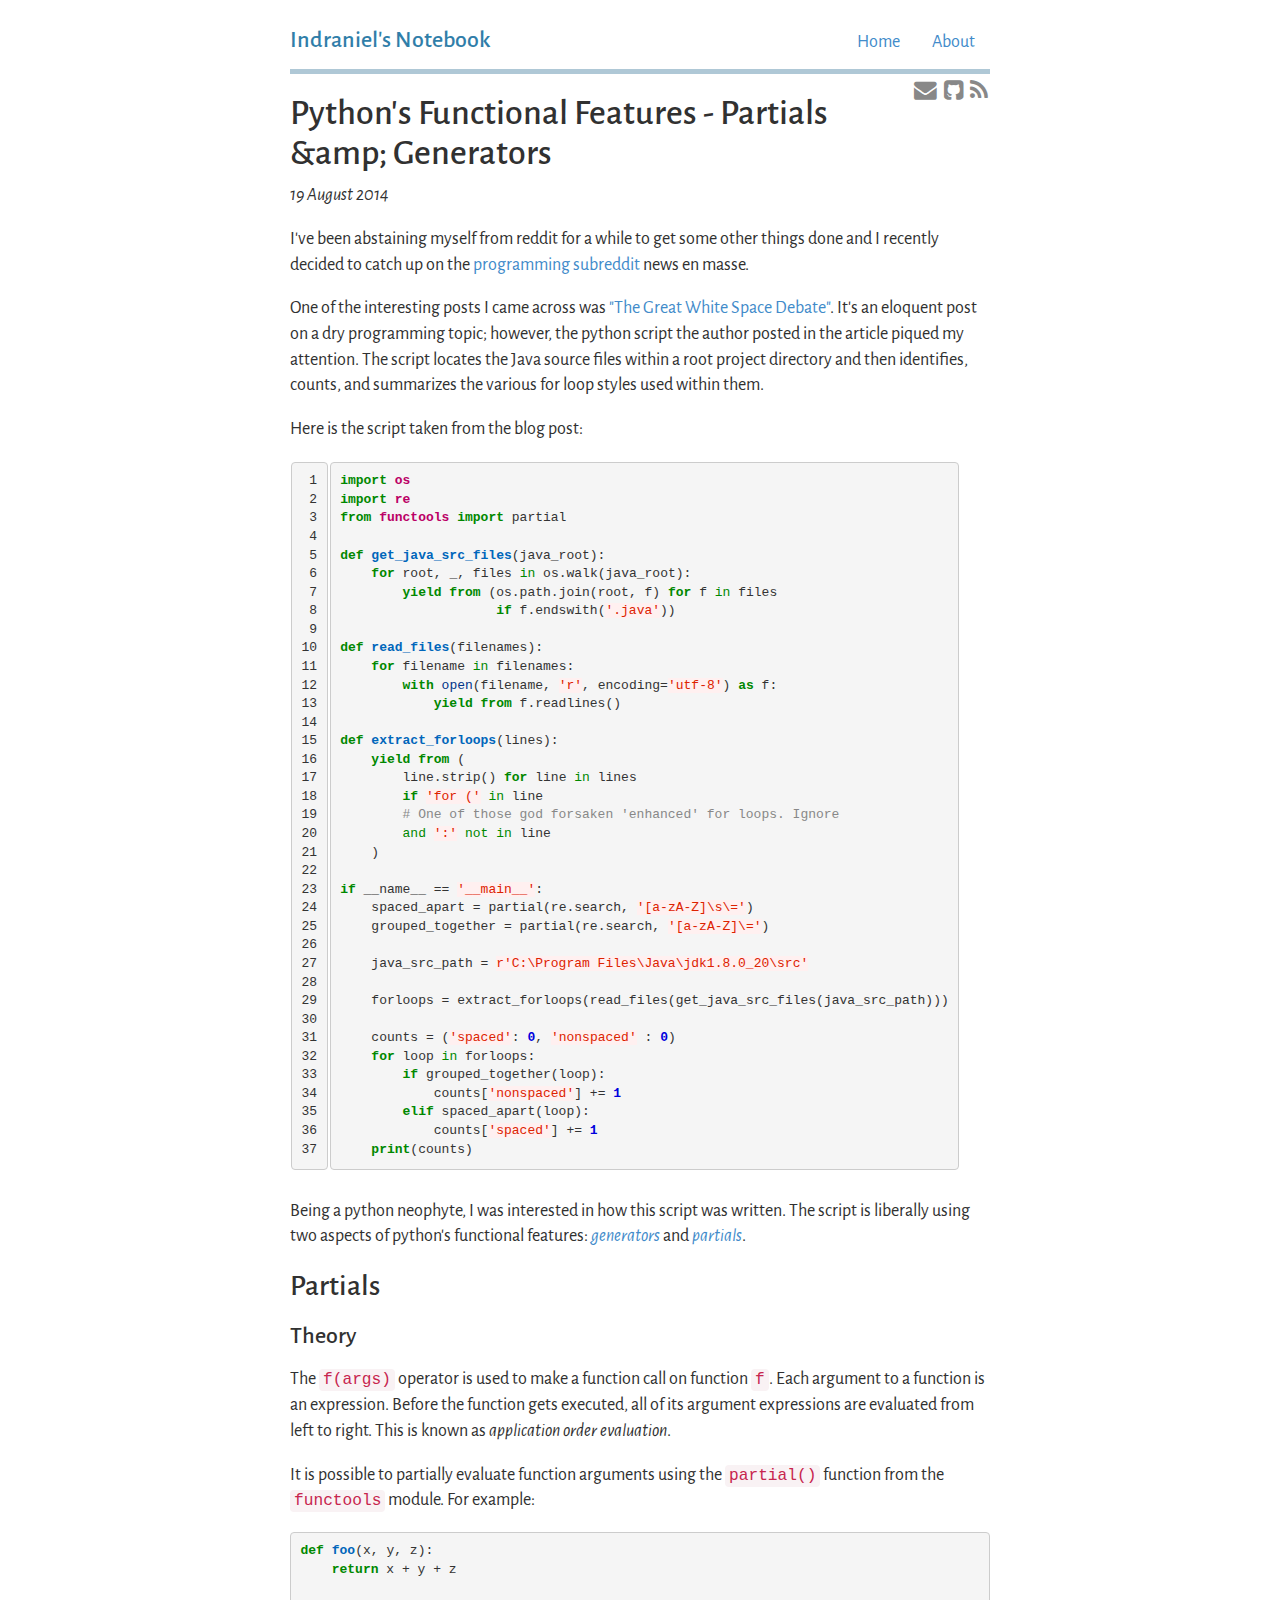
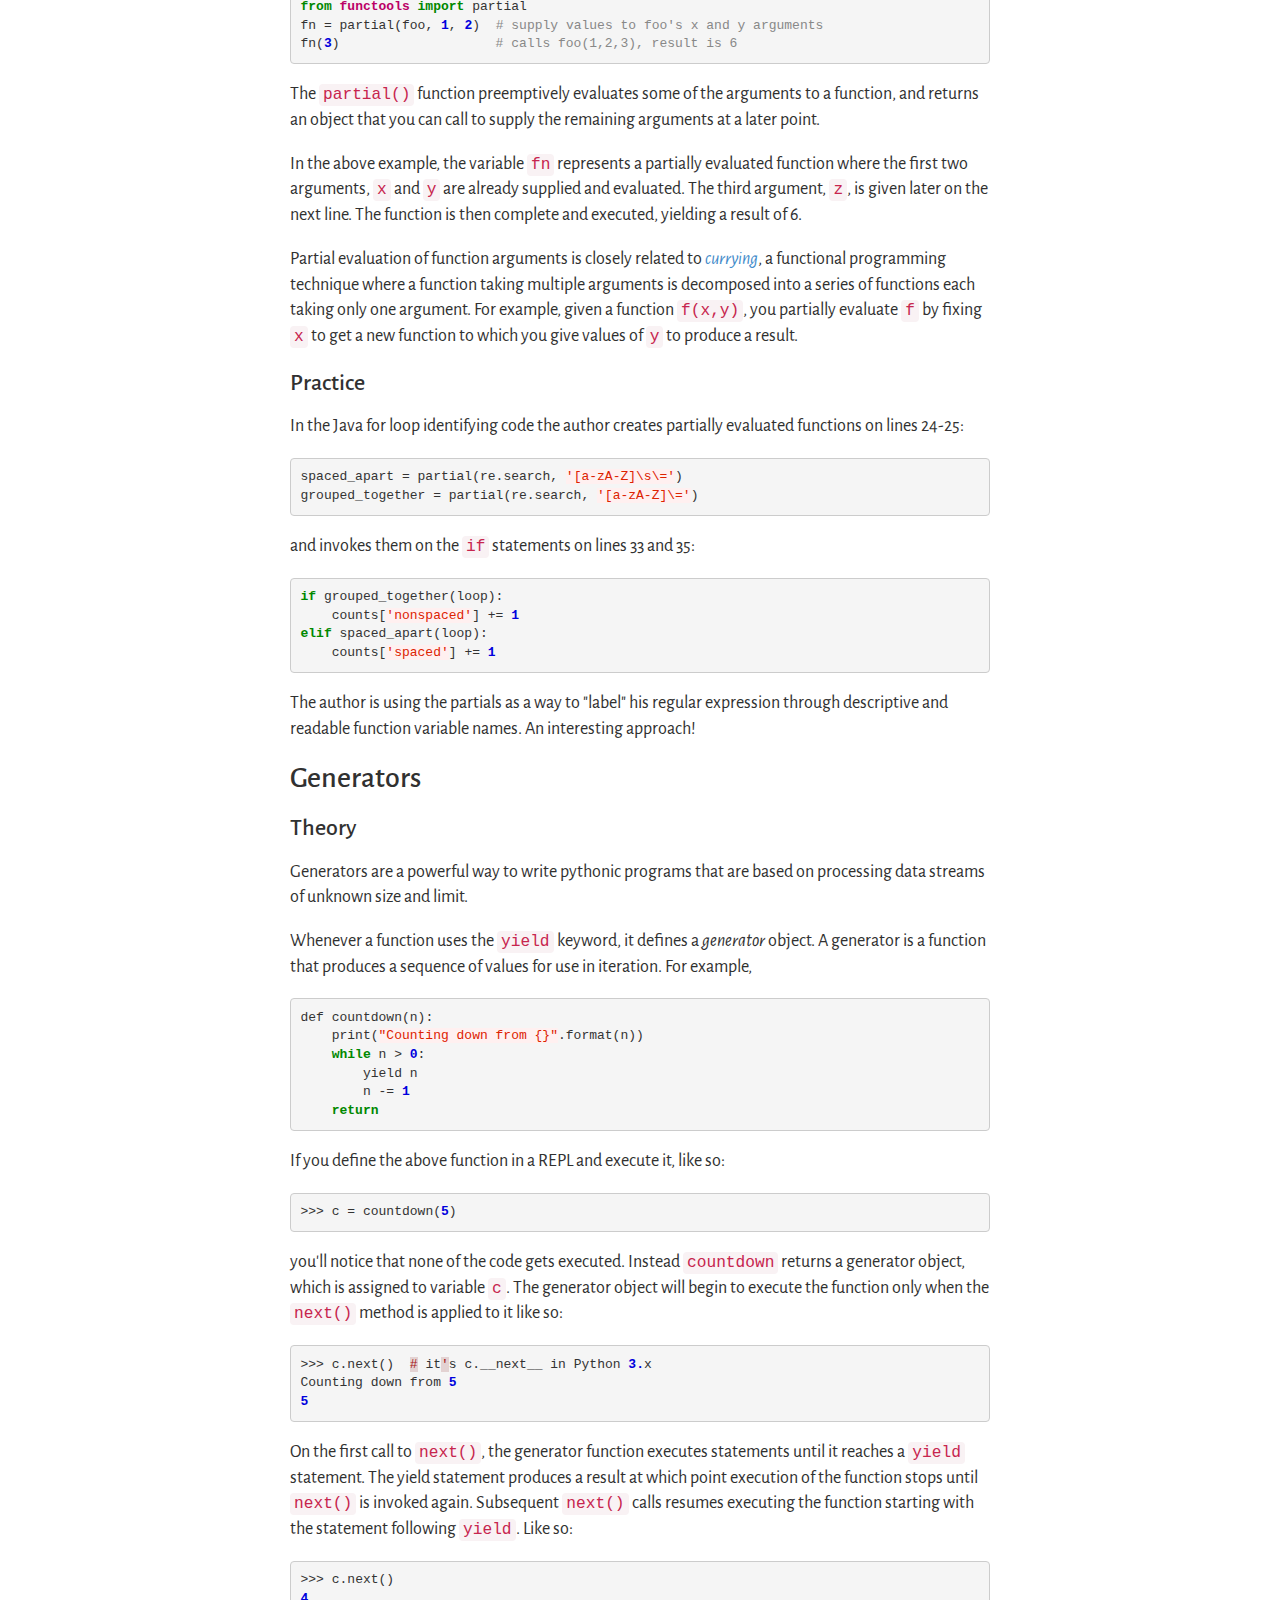
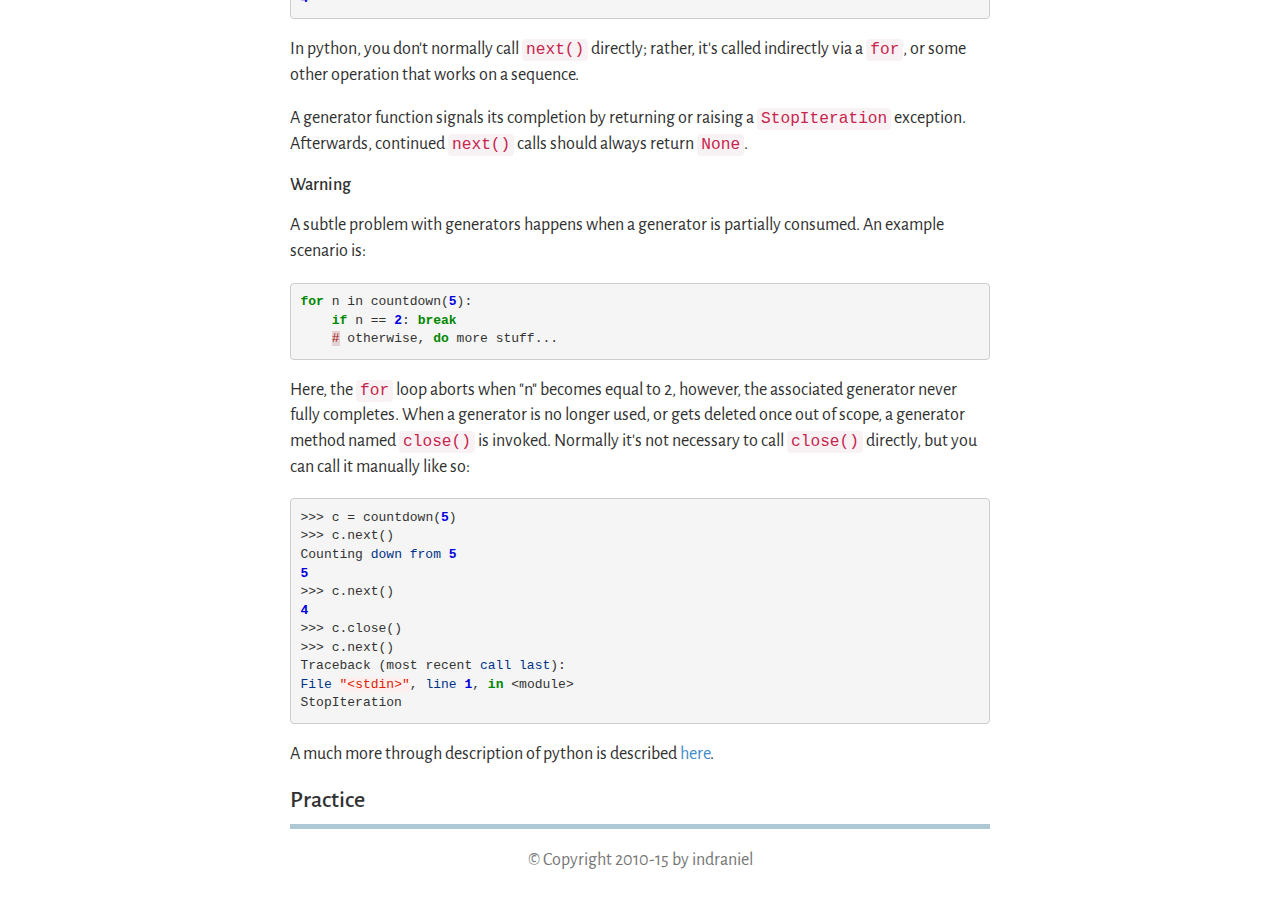
<file: python-partials/index.html>
<!DOCTYPE html>
<html lang="en">
  <head>
    <meta charset="utf-8">
    <meta name="viewport" content="width=device-width, initial-scale=1.0">
    <meta name="description" content="">
    <meta name="author" content="">
    
    <title>Indraniel&#39;s Notebook</title>

    <!-- Loading Bootstrap -->
    <link href="/static/css/bootstrap.css" rel="stylesheet">

    <!-- Custom CSS -->
    <link href="/static/css/jumbotron-narrow.css" rel="stylesheet">
    <link href="/static/font-awesome/css/font-awesome.min.css" rel="stylesheet">

    
    
    <link href="/static/css/pygments.css" rel="stylesheet">
    

    <link href='http://fonts.googleapis.com/css?family=Alegreya+Sans:400,500,400italic,500italic' rel='stylesheet' type='text/css'>
    <link href="/static/css/custom.css" rel="stylesheet">

    <!-- RSS Feed -->
    <link href="/all.rss.xml" title="indraniel's notebook" type="application/atom+xml" rel="alternate">
  </head>

  <body>
    <div class="container">
        <div class="header">
            <ul class="nav nav-pills pull-right">
                <li><a href="/">Home</a></li>
                <li><a href="/pages/about/">About</a></li>
            </ul>
            <h3 class="text-muted" id="blogtitle">Indraniel&#39;s Notebook</h3>
        </div>
        <div class="social pull-right">
              <ul>
                 <script language="JavaScript">
                    u = 'indraniel';
                    s = 'gmail.com';
                    document.write('<a href=\"mailto:' + u + '@' + s + '\" target=\"_blank\">');
                 </script>
                 <li><i class="icon-envelope icon-large"></i></a></li>
                 <li><a href="https://github.com/indraniel"><i class="icon-github-sign icon-large"></i></a></li>
                 <li><a href="/all.rss.xml" title="indraniel's notebook" type="application/atom+xml"><i class="icon-rss icon-large"></i></a></li>
              </ul>
        </div>
        
<h1 id="title-spacer">Python&#39;s Functional Features - Partials &amp;amp; Generators</h1>

<p><i>19 August 2014</i></p>

<p></p>
<div class="post">
<p>I've been abstaining myself from reddit for a while to get some other things
done and I recently decided to catch up on the <a href="http://www.reddit.com/r/programming">programming subreddit</a> news
en masse.</p>
<p>One of the interesting posts I came across was <a href="https://medium.com/@thechriskiehl/the-great-white-space-debate-3633cba8b5c1">"The Great White Space
Debate"</a>. It's an eloquent post on a dry programming topic; however, the
python script the author posted in the article piqued my attention. The script
locates the Java source files within a root project directory and then
identifies, counts, and summarizes the various for loop styles used within
them.  </p>
<p>Here is the script taken from the blog post:</p>
<table class="codehilitetable"><tr><td class="linenos"><div class="linenodiv"><pre> 1
 2
 3
 4
 5
 6
 7
 8
 9
10
11
12
13
14
15
16
17
18
19
20
21
22
23
24
25
26
27
28
29
30
31
32
33
34
35
36
37</pre></div></td><td class="code"><div class="codehilite"><pre><span class="kn">import</span> <span class="nn">os</span>
<span class="kn">import</span> <span class="nn">re</span>
<span class="kn">from</span> <span class="nn">functools</span> <span class="kn">import</span> <span class="n">partial</span>

<span class="k">def</span> <span class="nf">get_java_src_files</span><span class="p">(</span><span class="n">java_root</span><span class="p">):</span>
    <span class="k">for</span> <span class="n">root</span><span class="p">,</span> <span class="n">_</span><span class="p">,</span> <span class="n">files</span> <span class="ow">in</span> <span class="n">os</span><span class="o">.</span><span class="n">walk</span><span class="p">(</span><span class="n">java_root</span><span class="p">):</span>
        <span class="k">yield from</span> <span class="p">(</span><span class="n">os</span><span class="o">.</span><span class="n">path</span><span class="o">.</span><span class="n">join</span><span class="p">(</span><span class="n">root</span><span class="p">,</span> <span class="n">f</span><span class="p">)</span> <span class="k">for</span> <span class="n">f</span> <span class="ow">in</span> <span class="n">files</span>
                    <span class="k">if</span> <span class="n">f</span><span class="o">.</span><span class="n">endswith</span><span class="p">(</span><span class="s">&#39;.java&#39;</span><span class="p">))</span>

<span class="k">def</span> <span class="nf">read_files</span><span class="p">(</span><span class="n">filenames</span><span class="p">):</span>
    <span class="k">for</span> <span class="n">filename</span> <span class="ow">in</span> <span class="n">filenames</span><span class="p">:</span>
        <span class="k">with</span> <span class="nb">open</span><span class="p">(</span><span class="n">filename</span><span class="p">,</span> <span class="s">&#39;r&#39;</span><span class="p">,</span> <span class="n">encoding</span><span class="o">=</span><span class="s">&#39;utf-8&#39;</span><span class="p">)</span> <span class="k">as</span> <span class="n">f</span><span class="p">:</span>
            <span class="k">yield from</span> <span class="n">f</span><span class="o">.</span><span class="n">readlines</span><span class="p">()</span>

<span class="k">def</span> <span class="nf">extract_forloops</span><span class="p">(</span><span class="n">lines</span><span class="p">):</span>
    <span class="k">yield from</span> <span class="p">(</span>
        <span class="n">line</span><span class="o">.</span><span class="n">strip</span><span class="p">()</span> <span class="k">for</span> <span class="n">line</span> <span class="ow">in</span> <span class="n">lines</span>
        <span class="k">if</span> <span class="s">&#39;for (&#39;</span> <span class="ow">in</span> <span class="n">line</span>
        <span class="c"># One of those god forsaken &#39;enhanced&#39; for loops. Ignore</span>
        <span class="ow">and</span> <span class="s">&#39;:&#39;</span> <span class="ow">not</span> <span class="ow">in</span> <span class="n">line</span>
    <span class="p">)</span>

<span class="k">if</span> <span class="n">__name__</span> <span class="o">==</span> <span class="s">&#39;__main__&#39;</span><span class="p">:</span>
    <span class="n">spaced_apart</span> <span class="o">=</span> <span class="n">partial</span><span class="p">(</span><span class="n">re</span><span class="o">.</span><span class="n">search</span><span class="p">,</span> <span class="s">&#39;[a-zA-Z]\s\=&#39;</span><span class="p">)</span>
    <span class="n">grouped_together</span> <span class="o">=</span> <span class="n">partial</span><span class="p">(</span><span class="n">re</span><span class="o">.</span><span class="n">search</span><span class="p">,</span> <span class="s">&#39;[a-zA-Z]\=&#39;</span><span class="p">)</span>

    <span class="n">java_src_path</span> <span class="o">=</span> <span class="s">r&#39;C:\Program Files\Java\jdk1.8.0_20\src&#39;</span>

    <span class="n">forloops</span> <span class="o">=</span> <span class="n">extract_forloops</span><span class="p">(</span><span class="n">read_files</span><span class="p">(</span><span class="n">get_java_src_files</span><span class="p">(</span><span class="n">java_src_path</span><span class="p">)))</span>

    <span class="n">counts</span> <span class="o">=</span> <span class="p">(</span><span class="s">&#39;spaced&#39;</span><span class="p">:</span> <span class="mi">0</span><span class="p">,</span> <span class="s">&#39;nonspaced&#39;</span> <span class="p">:</span> <span class="mi">0</span><span class="p">)</span>
    <span class="k">for</span> <span class="n">loop</span> <span class="ow">in</span> <span class="n">forloops</span><span class="p">:</span>
        <span class="k">if</span> <span class="n">grouped_together</span><span class="p">(</span><span class="n">loop</span><span class="p">):</span>
            <span class="n">counts</span><span class="p">[</span><span class="s">&#39;nonspaced&#39;</span><span class="p">]</span> <span class="o">+=</span> <span class="mi">1</span>
        <span class="k">elif</span> <span class="n">spaced_apart</span><span class="p">(</span><span class="n">loop</span><span class="p">):</span>
            <span class="n">counts</span><span class="p">[</span><span class="s">&#39;spaced&#39;</span><span class="p">]</span> <span class="o">+=</span> <span class="mi">1</span>
    <span class="k">print</span><span class="p">(</span><span class="n">counts</span><span class="p">)</span>
</pre></div>
</td></tr></table>

<p>Being a python neophyte, I was interested in how this script was written.  The
script is liberally using two aspects of python's functional features:
<em><a href="https://docs.python.org/2/howto/functional.html#generators">generators</a></em> and <em><a href="https://docs.python.org/2/library/functools.html#functools.partial">partials</a></em>.</p>
<h2>Partials</h2>
<h3>Theory</h3>
<p>The <code>f(args)</code> operator is used to make a function call on function <code>f</code>.
Each argument to a function is an expression.  Before the function gets
executed, all of its argument expressions are evaluated from left to
right.  This is known as <em>application order evaluation</em>.</p>
<p>It is possible to partially evaluate function arguments using the
<code>partial()</code> function from the <code>functools</code> module.  For example:</p>
<div class="codehilite"><pre><span class="k">def</span> <span class="nf">foo</span><span class="p">(</span><span class="n">x</span><span class="p">,</span> <span class="n">y</span><span class="p">,</span> <span class="n">z</span><span class="p">):</span>
    <span class="k">return</span> <span class="n">x</span> <span class="o">+</span> <span class="n">y</span> <span class="o">+</span> <span class="n">z</span>

<span class="kn">from</span> <span class="nn">functools</span> <span class="kn">import</span> <span class="n">partial</span>
<span class="n">fn</span> <span class="o">=</span> <span class="n">partial</span><span class="p">(</span><span class="n">foo</span><span class="p">,</span> <span class="mi">1</span><span class="p">,</span> <span class="mi">2</span><span class="p">)</span>  <span class="c"># supply values to foo&#39;s x and y arguments </span>
<span class="n">fn</span><span class="p">(</span><span class="mi">3</span><span class="p">)</span>                    <span class="c"># calls foo(1,2,3), result is 6</span>
</pre></div>


<p>The <code>partial()</code> function preemptively evaluates some of the arguments to
a function, and returns an object that you can call to supply the
remaining arguments at a later point. </p>
<p>In the above example, the variable <code>fn</code> represents a partially evaluated
function where the first two arguments, <code>x</code> and <code>y</code> are already supplied and
evaluated.  The third argument, <code>z</code>, is given later on the next line. The
function is then complete and executed, yielding a result of 6.</p>
<p>Partial evaluation of function arguments is closely related to
<em><a href="http://en.wikipedia.org/wiki/Currying">currying</a></em>, a functional programming technique where a function
taking multiple arguments is decomposed into a series of functions each
taking only one argument. For example, given a function <code>f(x,y)</code>, you
partially evaluate <code>f</code> by fixing <code>x</code> to get a new function to which you
give values of <code>y</code> to produce a result.  </p>
<h3>Practice</h3>
<p>In the Java for loop identifying code the author creates partially evaluated functions on lines 24-25:</p>
<div class="codehilite"><pre><span class="n">spaced_apart</span> <span class="o">=</span> <span class="n">partial</span><span class="p">(</span><span class="n">re</span><span class="o">.</span><span class="n">search</span><span class="p">,</span> <span class="s">&#39;[a-zA-Z]\s\=&#39;</span><span class="p">)</span>
<span class="n">grouped_together</span> <span class="o">=</span> <span class="n">partial</span><span class="p">(</span><span class="n">re</span><span class="o">.</span><span class="n">search</span><span class="p">,</span> <span class="s">&#39;[a-zA-Z]\=&#39;</span><span class="p">)</span>
</pre></div>


<p>and invokes them on the <code>if</code> statements on lines 33 and 35:</p>
<div class="codehilite"><pre><span class="k">if</span> <span class="n">grouped_together</span><span class="p">(</span><span class="n">loop</span><span class="p">):</span>
    <span class="n">counts</span><span class="p">[</span><span class="s">&#39;nonspaced&#39;</span><span class="p">]</span> <span class="o">+=</span> <span class="mi">1</span>
<span class="k">elif</span> <span class="n">spaced_apart</span><span class="p">(</span><span class="n">loop</span><span class="p">):</span>
    <span class="n">counts</span><span class="p">[</span><span class="s">&#39;spaced&#39;</span><span class="p">]</span> <span class="o">+=</span> <span class="mi">1</span>
</pre></div>


<p>The author is using the partials as a way to "label" his regular expression through descriptive and readable function variable names.  An interesting approach!</p>
<h2>Generators</h2>
<h3>Theory</h3>
<p>Generators are a powerful way to write pythonic programs that are based on processing data streams of unknown size and limit.</p>
<p>Whenever a function uses the <code>yield</code> keyword, it defines a <em>generator</em> object.  A generator is a function that produces a sequence of values for use in iteration.  For example,</p>
<div class="codehilite"><pre><span class="n">def</span> <span class="n">countdown</span><span class="p">(</span><span class="n">n</span><span class="p">)</span><span class="o">:</span>
    <span class="n">print</span><span class="p">(</span><span class="s">&quot;Counting down from {}&quot;</span><span class="p">.</span><span class="n">format</span><span class="p">(</span><span class="n">n</span><span class="p">))</span>
    <span class="k">while</span> <span class="n">n</span> <span class="o">&gt;</span> <span class="mi">0</span><span class="o">:</span>
        <span class="n">yield</span> <span class="n">n</span>
        <span class="n">n</span> <span class="o">-=</span> <span class="mi">1</span>
    <span class="k">return</span>
</pre></div>


<p>If you define the above function in a REPL and execute it, like so:</p>
<div class="codehilite"><pre><span class="o">&gt;&gt;&gt;</span> <span class="n">c</span> <span class="o">=</span> <span class="n">countdown</span><span class="p">(</span><span class="mi">5</span><span class="p">)</span>
</pre></div>


<p>you'll notice that none of the code gets executed.  Instead <code>countdown</code> returns a generator object, which is assigned to variable <code>c</code>.  The generator object will begin to execute the function only when the <code>next()</code> method is applied to it like so:</p>
<div class="codehilite"><pre><span class="o">&gt;&gt;&gt;</span> <span class="n">c</span><span class="p">.</span><span class="n">next</span><span class="p">()</span>  <span class="err">#</span> <span class="n">it</span><span class="err">&#39;</span><span class="n">s</span> <span class="n">c</span><span class="p">.</span><span class="n">__next__</span> <span class="n">in</span> <span class="n">Python</span> <span class="mf">3.</span><span class="n">x</span>
<span class="n">Counting</span> <span class="n">down</span> <span class="n">from</span> <span class="mi">5</span>
<span class="mi">5</span>
</pre></div>


<p>On the first call to <code>next()</code>, the generator function executes statements until it reaches a <code>yield</code> statement.  The yield statement produces a result at which point execution of the function stops until <code>next()</code> is invoked again.  Subsequent <code>next()</code> calls resumes executing the function starting with the statement following <code>yield</code>. Like so:</p>
<div class="codehilite"><pre><span class="o">&gt;&gt;&gt;</span> <span class="n">c</span><span class="p">.</span><span class="n">next</span><span class="p">()</span>
<span class="mi">4</span>
</pre></div>


<p>In python, you don't normally call <code>next()</code> directly; rather, it's called indirectly via a <code>for</code>, or some other operation that works on a sequence.</p>
<p>A generator function signals its completion by returning or raising a <code>StopIteration</code> exception.  Afterwards, continued <code>next()</code> calls should always return <code>None</code>.</p>
<h4>Warning</h4>
<p>A subtle problem with generators happens when a generator is partially consumed.  An example scenario is:</p>
<div class="codehilite"><pre><span class="k">for</span> <span class="n">n</span> <span class="n">in</span> <span class="n">countdown</span><span class="p">(</span><span class="mi">5</span><span class="p">)</span><span class="o">:</span>
    <span class="k">if</span> <span class="n">n</span> <span class="o">==</span> <span class="mi">2</span><span class="o">:</span> <span class="k">break</span>
    <span class="err">#</span> <span class="n">otherwise</span><span class="p">,</span> <span class="k">do</span> <span class="n">more</span> <span class="n">stuff</span><span class="p">...</span>
</pre></div>


<p>Here, the <code>for</code> loop aborts when "n" becomes equal to 2, however, the associated generator never fully completes.  When a generator is no longer used, or gets deleted once out of scope, a generator method named <code>close()</code> is invoked.  Normally it's not necessary to call <code>close()</code> directly, but you can call it manually like so:</p>
<div class="codehilite"><pre><span class="o">&gt;&gt;&gt;</span> <span class="n">c</span> <span class="o">=</span> <span class="nx">countdown</span><span class="p">(</span><span class="mi">5</span><span class="p">)</span>
<span class="o">&gt;&gt;&gt;</span> <span class="nx">c.next</span><span class="p">()</span>
<span class="nx">Counting</span> <span class="nb">down</span> <span class="nb">from</span> <span class="mi">5</span>
<span class="mi">5</span>
<span class="o">&gt;&gt;&gt;</span> <span class="nx">c.next</span><span class="p">()</span>
<span class="mi">4</span>
<span class="o">&gt;&gt;&gt;</span> <span class="nx">c.close</span><span class="p">()</span>
<span class="o">&gt;&gt;&gt;</span> <span class="nx">c.next</span><span class="p">()</span>
<span class="nx">Traceback</span> <span class="p">(</span><span class="nx">most</span> <span class="nx">recent</span> <span class="nb">call</span> <span class="nb">last</span><span class="p">):</span>
<span class="nb">File</span> <span class="s2">&quot;&lt;stdin&gt;&quot;</span><span class="p">,</span> <span class="nb">line</span> <span class="mi">1</span><span class="p">,</span> <span class="k">in</span> <span class="o">&lt;</span><span class="nx">module</span><span class="o">&gt;</span>
<span class="nx">StopIteration</span>
</pre></div>


<p>A much more through description of python is described <a href="https://www.jeffknupp.com/blog/2013/04/07/improve-your-python-yield-and-generators-explained/">here</a>.</p>
<h3>Practice</h3>
</div>

        <div class="footer">
          <p class="text-center">&copy; Copyright 2010-15 by indraniel</p>
        </div>
    </div>

    <!-- jQuery (necessary for Bootstrap's JavaScript plugins) -->
    <script src="/static/js/jquery.js"></script>
    <!-- Include all compiled plugins (below), or include individual files as needed -->
    <script src="/static/js/bootstrap.js"></script>

    
    
    <!-- Mathematics Typesetting -->
    <script src="http://cdn.mathjax.org/mathjax/latest/MathJax.js" type= "text/javascript">
           MathJax.Hub.Config({
           HTML: ["input/TeX","output/HTML-CSS"],
           TeX: { extensions: ["AMSmath.js","AMSsymbols.js"], equationNumbers: { autoNumber: "AMS" } },
           extensions: ["tex2jax.js"],
           jax: ["input/TeX","output/HTML-CSS"],
           tex2jax: {
               inlineMath: [ ['$','$'] ],
               displayMath: [ ['$$','$$'] ],
               processEscapes: true },
           "HTML-CSS": {
               styles: { ".MathJax .mo, .MathJax .mi": {color: "black ! important"}}
           }
       });
    </script>
    


  </body>
</html>
</file>
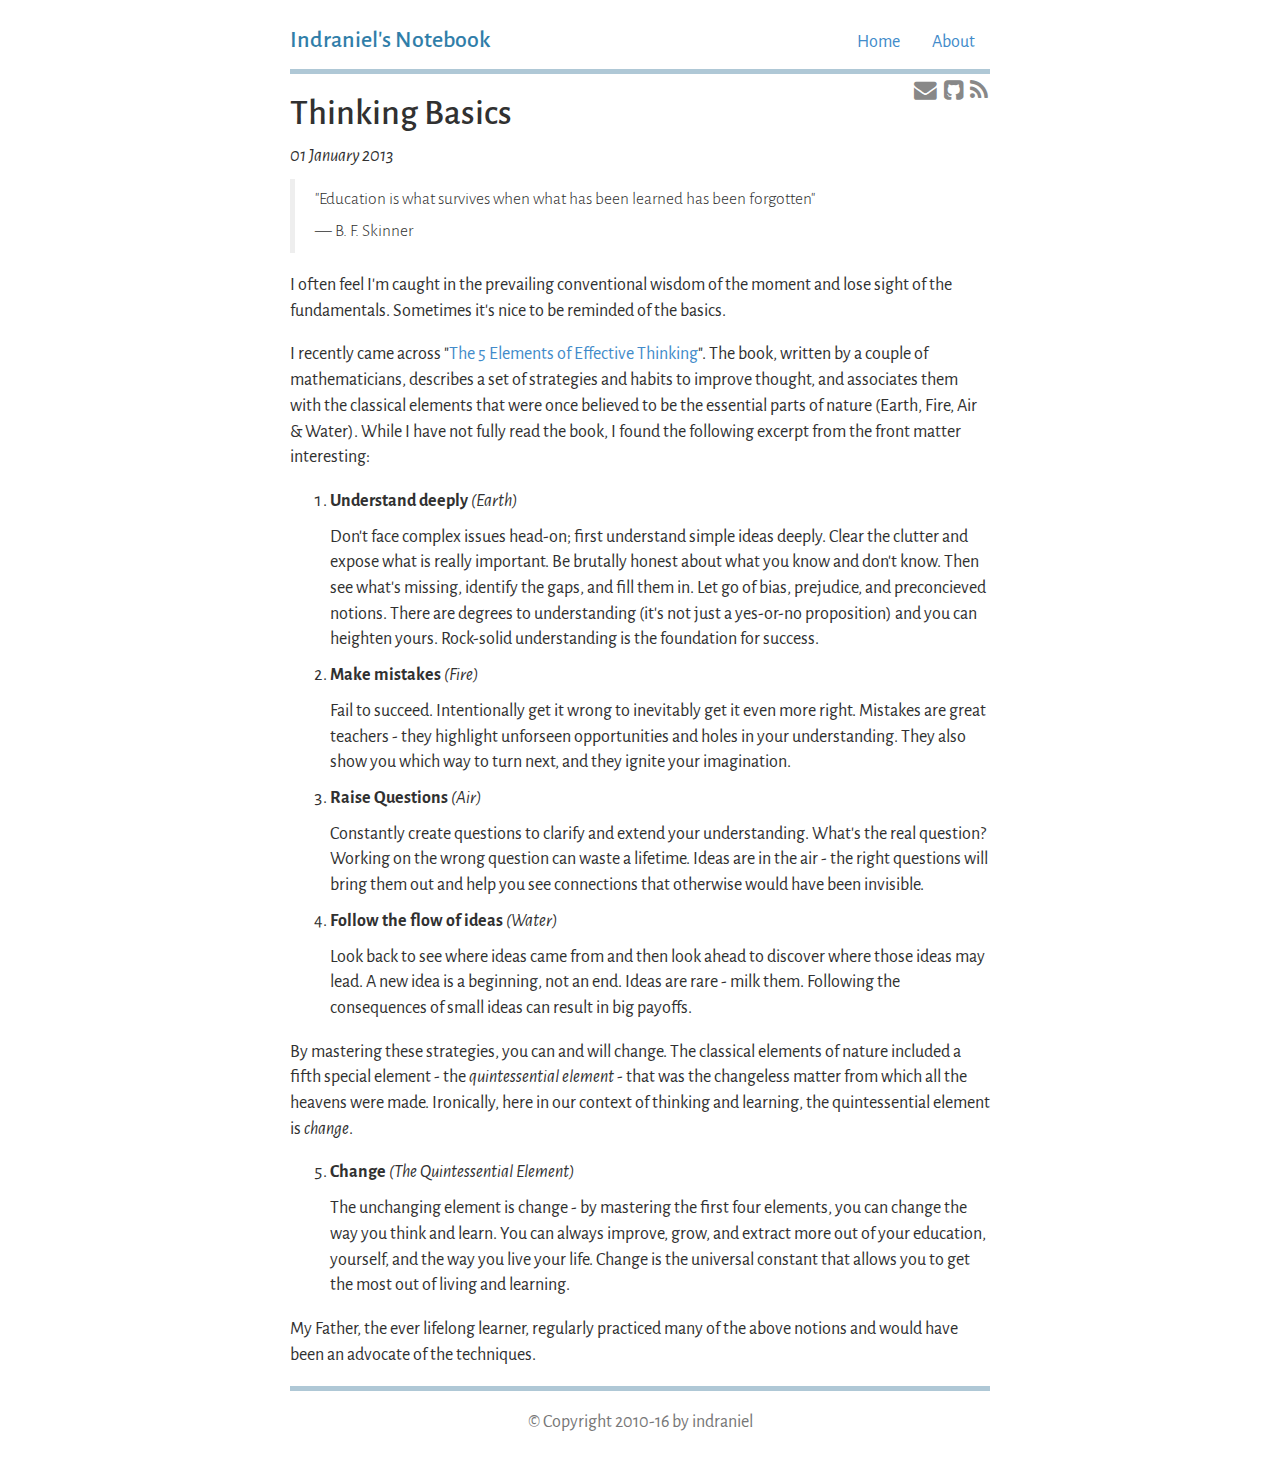
<file: thinking-basics/index.html>
<!DOCTYPE html>
<html lang="en">
  <head>
    <meta charset="utf-8">
    <meta name="viewport" content="width=device-width, initial-scale=1.0">
    <meta name="description" content="">
    <meta name="author" content="">
    
    <title>Indraniel&#39;s Notebook</title>

    <!-- Loading Bootstrap -->
    <link href="/static/css/bootstrap.css" rel="stylesheet">

    <!-- Custom CSS -->
    <link href="/static/css/jumbotron-narrow.css" rel="stylesheet">
    <link href="/static/font-awesome/css/font-awesome.min.css" rel="stylesheet">
    
    

    <link href="/static/css/custom.css" rel="stylesheet">

    <!-- RSS Feed -->
    <link href="/all.rss.xml" title="indraniel's notebook" type="application/atom+xml" rel="alternate">
  </head>

  <body>
    <div class="container">
        <div class="header">
            <ul class="nav nav-pills pull-right">
                <li><a href="/">Home</a></li>
                <li><a href="/pages/about/">About</a></li>
            </ul>
            <h3 class="text-muted" id="blogtitle">Indraniel&#39;s Notebook</h3>
        </div>
        <div class="social pull-right">
              <ul>
                 <script language="JavaScript">
                    u = 'indraniel';
                    s = 'gmail.com';
                    document.write('<a href=\"mailto:' + u + '@' + s + '\" target=\"_blank\">');
                 </script>
                 <li><i class="icon-envelope icon-large"></i></a></li>
                 <li><a href="https://github.com/indraniel"><i class="icon-github-sign icon-large"></i></a></li>
                 <li><a href="/all.rss.xml" title="indraniel's notebook" type="application/atom+xml"><i class="icon-rss icon-large"></i></a></li>
              </ul>
        </div>
        
<h1 id="title-spacer">Thinking Basics</h1>

<p><i>01 January 2013</i></p>

<p></p>
<div class="post">
<blockquote>
<p>"Education is what survives when what has been learned has been forgotten"</p>
<p>&mdash; <cite>B. F. Skinner</cite></p>
</blockquote>
<p>I often feel I'm caught in the prevailing conventional wisdom of the moment and
lose sight of the fundamentals. Sometimes it's nice to be reminded of the
basics.</p>
<p>I recently came across "<a href="http://www.amazon.com/dp/0691156662">The 5 Elements of Effective Thinking</a>". The book,
written by a couple of mathematicians, describes a set of strategies and habits
to improve thought, and associates them with the classical elements that were
once believed to be the essential parts of nature (Earth, Fire, Air &amp; Water).
While I have not fully read the book, I found the following excerpt from the
front matter interesting:</p>
<ol>
<li>
<p><strong>Understand deeply</strong> <em>(Earth)</em></p>
<p>Don't face complex issues head-on; first understand simple ideas deeply.
Clear the clutter and expose what is really important. Be brutally honest about
what you know and don't know. Then see what's missing, identify the gaps, and
fill them in. Let go of bias, prejudice, and preconcieved notions. There are
degrees to understanding (it's not just a yes-or-no proposition) and you can
heighten yours. Rock-solid understanding is the foundation for success.</p>
</li>
<li>
<p><strong>Make mistakes</strong> <em>(Fire)</em></p>
<p>Fail to succeed. Intentionally get it wrong to inevitably get it even more
right. Mistakes are great teachers - they highlight unforseen opportunities and
holes in your understanding. They also show you which way to turn next, and
they ignite your imagination.</p>
</li>
<li>
<p><strong>Raise Questions</strong> <em>(Air)</em></p>
<p>Constantly create questions to clarify and extend your understanding.
What's the real question? Working on the wrong question can waste a
lifetime. Ideas are in the air - the right questions will bring them out
and help you see connections that otherwise would have been invisible.</p>
</li>
<li>
<p><strong>Follow the flow of ideas</strong> <em>(Water)</em></p>
<p>Look back to see where ideas came from and then look ahead to discover where
those ideas may lead. A new idea is a beginning, not an end. Ideas are rare -
milk them. Following the consequences of small ideas can result in big payoffs.</p>
</li>
</ol>
<p>By mastering these strategies, you can and will change. The classical elements
of nature included a fifth special element - the <em>quintessential element</em> - that
was the changeless matter from which all the heavens were made. Ironically,
here in our context of thinking and learning, the quintessential element is
<em>change</em>.</p>
<ol start="5">
<li> <b>Change</b> <em>(The Quintessential Element)</em>
    <p></p>
    <p>
    The unchanging element is change - by mastering the first four elements, you
    can change the way you think and learn. You can always improve, grow, and
    extract more out of your education, yourself, and the way you live your life.
    Change is the universal constant that allows you to get the most out of living
    and learning.
    </p>
</li>
</ol>

<p>My Father, the ever lifelong learner, regularly practiced many of the above
notions and would have been an advocate of the techniques.</p>
</div>

        <div class="footer">
          <p class="text-center">&copy; Copyright 2010-16 by indraniel</p>
        </div>
    </div>

    <!-- jQuery (necessary for Bootstrap's JavaScript plugins) -->
    <script src="/static/js/jquery.js"></script>
    <!-- Include all compiled plugins (below), or include individual files as needed -->
    <script src="/static/js/bootstrap.js"></script>

    
    


  </body>
</html>
</file>
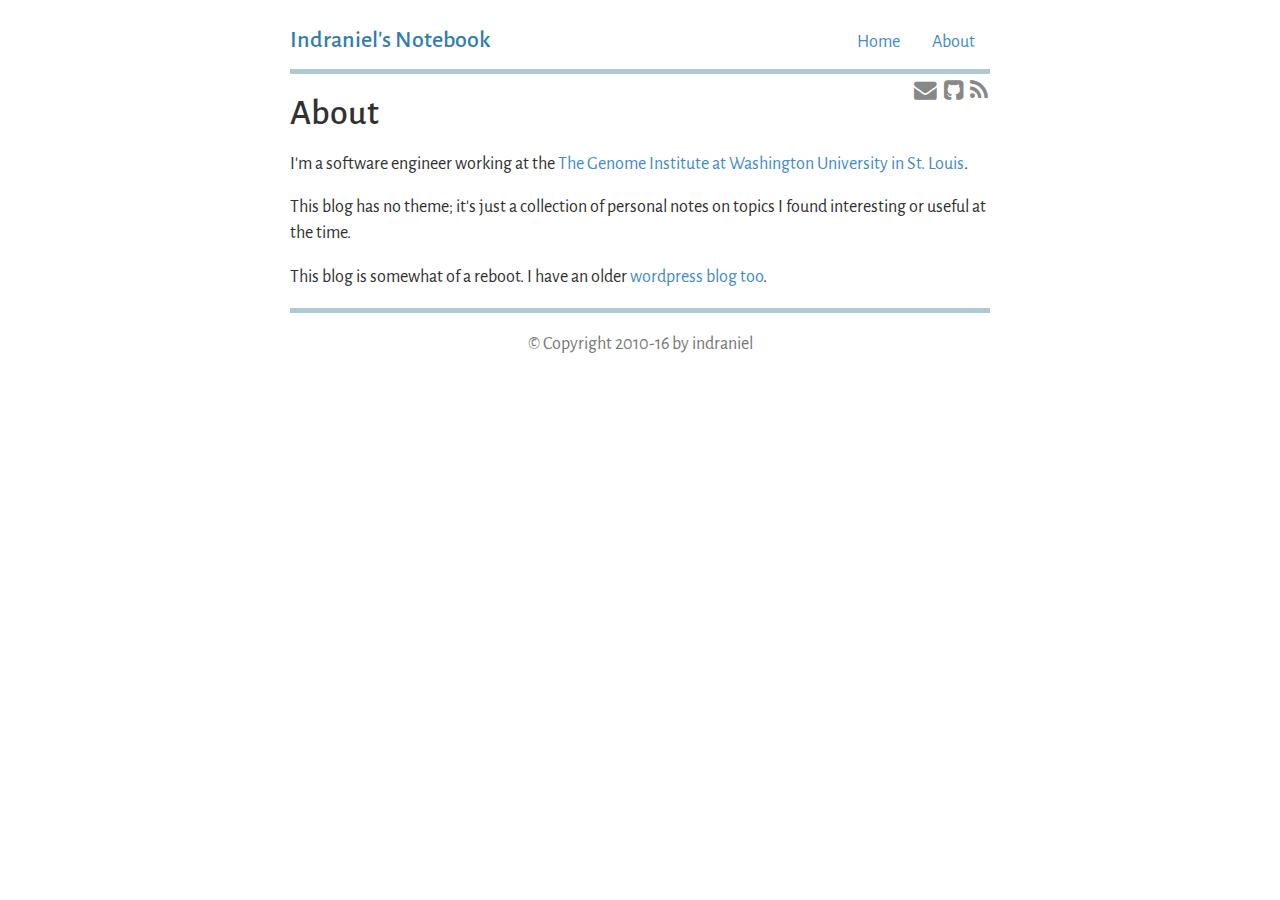
<file: pages/about/index.html>
<!DOCTYPE html>
<html lang="en">
  <head>
    <meta charset="utf-8">
    <meta name="viewport" content="width=device-width, initial-scale=1.0">
    <meta name="description" content="">
    <meta name="author" content="">
    
    <title>Indraniel&#39;s Notebook</title>

    <!-- Loading Bootstrap -->
    <link href="/static/css/bootstrap.css" rel="stylesheet">

    <!-- Custom CSS -->
    <link href="/static/css/jumbotron-narrow.css" rel="stylesheet">
    <link href="/static/font-awesome/css/font-awesome.min.css" rel="stylesheet">
    
    

    <link href="/static/css/custom.css" rel="stylesheet">

    <!-- RSS Feed -->
    <link href="/all.rss.xml" title="indraniel's notebook" type="application/atom+xml" rel="alternate">
  </head>

  <body>
    <div class="container">
        <div class="header">
            <ul class="nav nav-pills pull-right">
                <li><a href="/">Home</a></li>
                <li><a href="/pages/about/">About</a></li>
            </ul>
            <h3 class="text-muted" id="blogtitle">Indraniel&#39;s Notebook</h3>
        </div>
        <div class="social pull-right">
              <ul>
                 <script language="JavaScript">
                    u = 'indraniel';
                    s = 'gmail.com';
                    document.write('<a href=\"mailto:' + u + '@' + s + '\" target=\"_blank\">');
                 </script>
                 <li><i class="icon-envelope icon-large"></i></a></li>
                 <li><a href="https://github.com/indraniel"><i class="icon-github-sign icon-large"></i></a></li>
                 <li><a href="/all.rss.xml" title="indraniel's notebook" type="application/atom+xml"><i class="icon-rss icon-large"></i></a></li>
              </ul>
        </div>
        
<h1 id="title-spacer">About</h1>

<p></p>
<div class="post">
<p>I'm a software engineer working at the <a href="http://genome.wustl.edu">The Genome Institute at Washington
University in St. Louis</a>.</p>
<p>This blog has no theme; it's just a collection of personal notes on topics I
found interesting or useful at the time.</p>
<p>This blog is somewhat of a reboot.  I have an older <a href="http://indraniel.wordpress.com/">wordpress blog too</a>.</p>
</div>

        <div class="footer">
          <p class="text-center">&copy; Copyright 2010-16 by indraniel</p>
        </div>
    </div>

    <!-- jQuery (necessary for Bootstrap's JavaScript plugins) -->
    <script src="/static/js/jquery.js"></script>
    <!-- Include all compiled plugins (below), or include individual files as needed -->
    <script src="/static/js/bootstrap.js"></script>

    
    


  </body>
</html>
</file>
<file: static/css/jumbotron-narrow.css>
/* Space out content a bit */
body {
  padding-top: 20px;
  padding-bottom: 20px;
}

/* Everything but the jumbotron gets side spacing for mobile first views */
.header,
.marketing,
.footer {
  padding-left: 15px;
  padding-right: 15px;
}

/* Custom page header */
.header {
  border-bottom: 1px solid #e5e5e5;
}
/* Make the masthead heading the same height as the navigation */
.header h3 {
  margin-top: 0;
  margin-bottom: 0;
  line-height: 40px;
  padding-bottom: 9px;
}

/* Custom page footer */
.footer {
  padding-top: 19px;
  color: #777;
  border-top: 1px solid #e5e5e5;
}

/* Customize container */
@media (min-width: 768px) {
  .container {
    max-width: 730px;
  }
}
.container-narrow > hr {
  margin: 30px 0;
}

/* Main marketing message and sign up button */
.jumbotron {
  text-align: center;
  border-bottom: 1px solid #e5e5e5;
}
.jumbotron .btn {
  font-size: 21px;
  padding: 14px 24px;
}

/* Supporting marketing content */
.marketing {
  margin: 40px 0;
}
.marketing p + h4 {
  margin-top: 28px;
}

/* Responsive: Portrait tablets and up */
@media screen and (min-width: 768px) {
  /* Remove the padding we set earlier */
  .header,
  .marketing,
  .footer {
    padding-left: 0;
    padding-right: 0;
  }
  /* Space out the masthead */
  .header {
    margin-bottom: 5px;
  }
  /* Remove the bottom border on the jumbotron for visual effect */
  .jumbotron {
    border-bottom: 0;
  }
}
</file>
<file: static/css/custom.css>
/* font changes */
@import url(https://fonts.googleapis.com/css?family=Alegreya+Sans:400,500,400italic,500italic);

body {
    font-family: 'Alegreya Sans', 'helvetica';
    color: #313131;
    font-size: 18px;
}

h1, h2, h3, h4, h5, h6, .h1, .h2, .h3, .h4, .h5, .h6 {
    font-family: 'Alegreya Sans', 'helvetica';
}

/* blog title */
#blogtitle {
    color: #307EA9
}

/* header & footer separator */
.header {
    border-bottom: 5px solid #AFC8D6
}

.footer {
    border-top: 5px solid #AFC8D6
}

/* Index Page Formatting */
.post-index .table .info {
  color: #999;
  vertical-align: middle;
}

.index-table {
    width: 100%;
    margin-bottom:20px;
    margin-top: 40px;
}

.post-index .table td {
  padding: 3px 0;
  border-color: white;
}

.post-index .table tr:first-child td {
  border-top: 0;
}

/* Post Page Formatting */
#title-spacer {
    margin-top: 30px
    margin-bottom: 0px
}

.post > p {
    margin: 1em 0;
}

/* social media setup */
div.social        { padding-top: 0px; padding-bottom: 10px; font-size: 17px; margin: 0 auto;}
div.social a      { color: #888; text-decoration: none; }
div.social ul     { margin: 0; padding: 0; list-style: none; }
div.social ul li  { display: inline; margin: 0 2px; padding: 0; }
</file>
<file: static/css/pygments.css>
.codehilite .hll { background-color: #ffffcc }
.codehilite  { background: #ffffff; }
.codehilite .c { color: #888888 } /* Comment */
.codehilite .err { color: #a61717; background-color: #e3d2d2 } /* Error */
.codehilite .k { color: #008800; font-weight: bold } /* Keyword */
.codehilite .cm { color: #888888 } /* Comment.Multiline */
.codehilite .cp { color: #cc0000; font-weight: bold } /* Comment.Preproc */
.codehilite .c1 { color: #888888 } /* Comment.Single */
.codehilite .cs { color: #cc0000; font-weight: bold; background-color: #fff0f0 } /* Comment.Special */
.codehilite .gd { color: #000000; background-color: #ffdddd } /* Generic.Deleted */
.codehilite .ge { font-style: italic } /* Generic.Emph */
.codehilite .gr { color: #aa0000 } /* Generic.Error */
.codehilite .gh { color: #333333 } /* Generic.Heading */
.codehilite .gi { color: #000000; background-color: #ddffdd } /* Generic.Inserted */
.codehilite .go { color: #888888 } /* Generic.Output */
.codehilite .gp { color: #555555 } /* Generic.Prompt */
.codehilite .gs { font-weight: bold } /* Generic.Strong */
.codehilite .gu { color: #666666 } /* Generic.Subheading */
.codehilite .gt { color: #aa0000 } /* Generic.Traceback */
.codehilite .kc { color: #008800; font-weight: bold } /* Keyword.Constant */
.codehilite .kd { color: #008800; font-weight: bold } /* Keyword.Declaration */
.codehilite .kn { color: #008800; font-weight: bold } /* Keyword.Namespace */
.codehilite .kp { color: #008800 } /* Keyword.Pseudo */
.codehilite .kr { color: #008800; font-weight: bold } /* Keyword.Reserved */
.codehilite .kt { color: #888888; font-weight: bold } /* Keyword.Type */
.codehilite .m { color: #0000DD; font-weight: bold } /* Literal.Number */
.codehilite .s { color: #dd2200; background-color: #fff0f0 } /* Literal.String */
.codehilite .na { color: #336699 } /* Name.Attribute */
.codehilite .nb { color: #003388 } /* Name.Builtin */
.codehilite .nc { color: #bb0066; font-weight: bold } /* Name.Class */
.codehilite .no { color: #003366; font-weight: bold } /* Name.Constant */
.codehilite .nd { color: #555555 } /* Name.Decorator */
.codehilite .ne { color: #bb0066; font-weight: bold } /* Name.Exception */
.codehilite .nf { color: #0066bb; font-weight: bold } /* Name.Function */
.codehilite .nl { color: #336699; font-style: italic } /* Name.Label */
.codehilite .nn { color: #bb0066; font-weight: bold } /* Name.Namespace */
.codehilite .py { color: #336699; font-weight: bold } /* Name.Property */
.codehilite .nt { color: #bb0066; font-weight: bold } /* Name.Tag */
.codehilite .nv { color: #336699 } /* Name.Variable */
.codehilite .ow { color: #008800 } /* Operator.Word */
.codehilite .w { color: #bbbbbb } /* Text.Whitespace */
.codehilite .mf { color: #0000DD; font-weight: bold } /* Literal.Number.Float */
.codehilite .mh { color: #0000DD; font-weight: bold } /* Literal.Number.Hex */
.codehilite .mi { color: #0000DD; font-weight: bold } /* Literal.Number.Integer */
.codehilite .mo { color: #0000DD; font-weight: bold } /* Literal.Number.Oct */
.codehilite .sb { color: #dd2200; background-color: #fff0f0 } /* Literal.String.Backtick */
.codehilite .sc { color: #dd2200; background-color: #fff0f0 } /* Literal.String.Char */
.codehilite .sd { color: #dd2200; background-color: #fff0f0 } /* Literal.String.Doc */
.codehilite .s2 { color: #dd2200; background-color: #fff0f0 } /* Literal.String.Double */
.codehilite .se { color: #0044dd; background-color: #fff0f0 } /* Literal.String.Escape */
.codehilite .sh { color: #dd2200; background-color: #fff0f0 } /* Literal.String.Heredoc */
.codehilite .si { color: #3333bb; background-color: #fff0f0 } /* Literal.String.Interpol */
.codehilite .sx { color: #22bb22; background-color: #f0fff0 } /* Literal.String.Other */
.codehilite .sr { color: #008800; background-color: #fff0ff } /* Literal.String.Regex */
.codehilite .s1 { color: #dd2200; background-color: #fff0f0 } /* Literal.String.Single */
.codehilite .ss { color: #aa6600; background-color: #fff0f0 } /* Literal.String.Symbol */
.codehilite .bp { color: #003388 } /* Name.Builtin.Pseudo */
.codehilite .vc { color: #336699 } /* Name.Variable.Class */
.codehilite .vg { color: #dd7700 } /* Name.Variable.Global */
.codehilite .vi { color: #3333bb } /* Name.Variable.Instance */
.codehilite .il { color: #0000DD; font-weight: bold } /* Literal.Number.Integer.Long */
</file>
